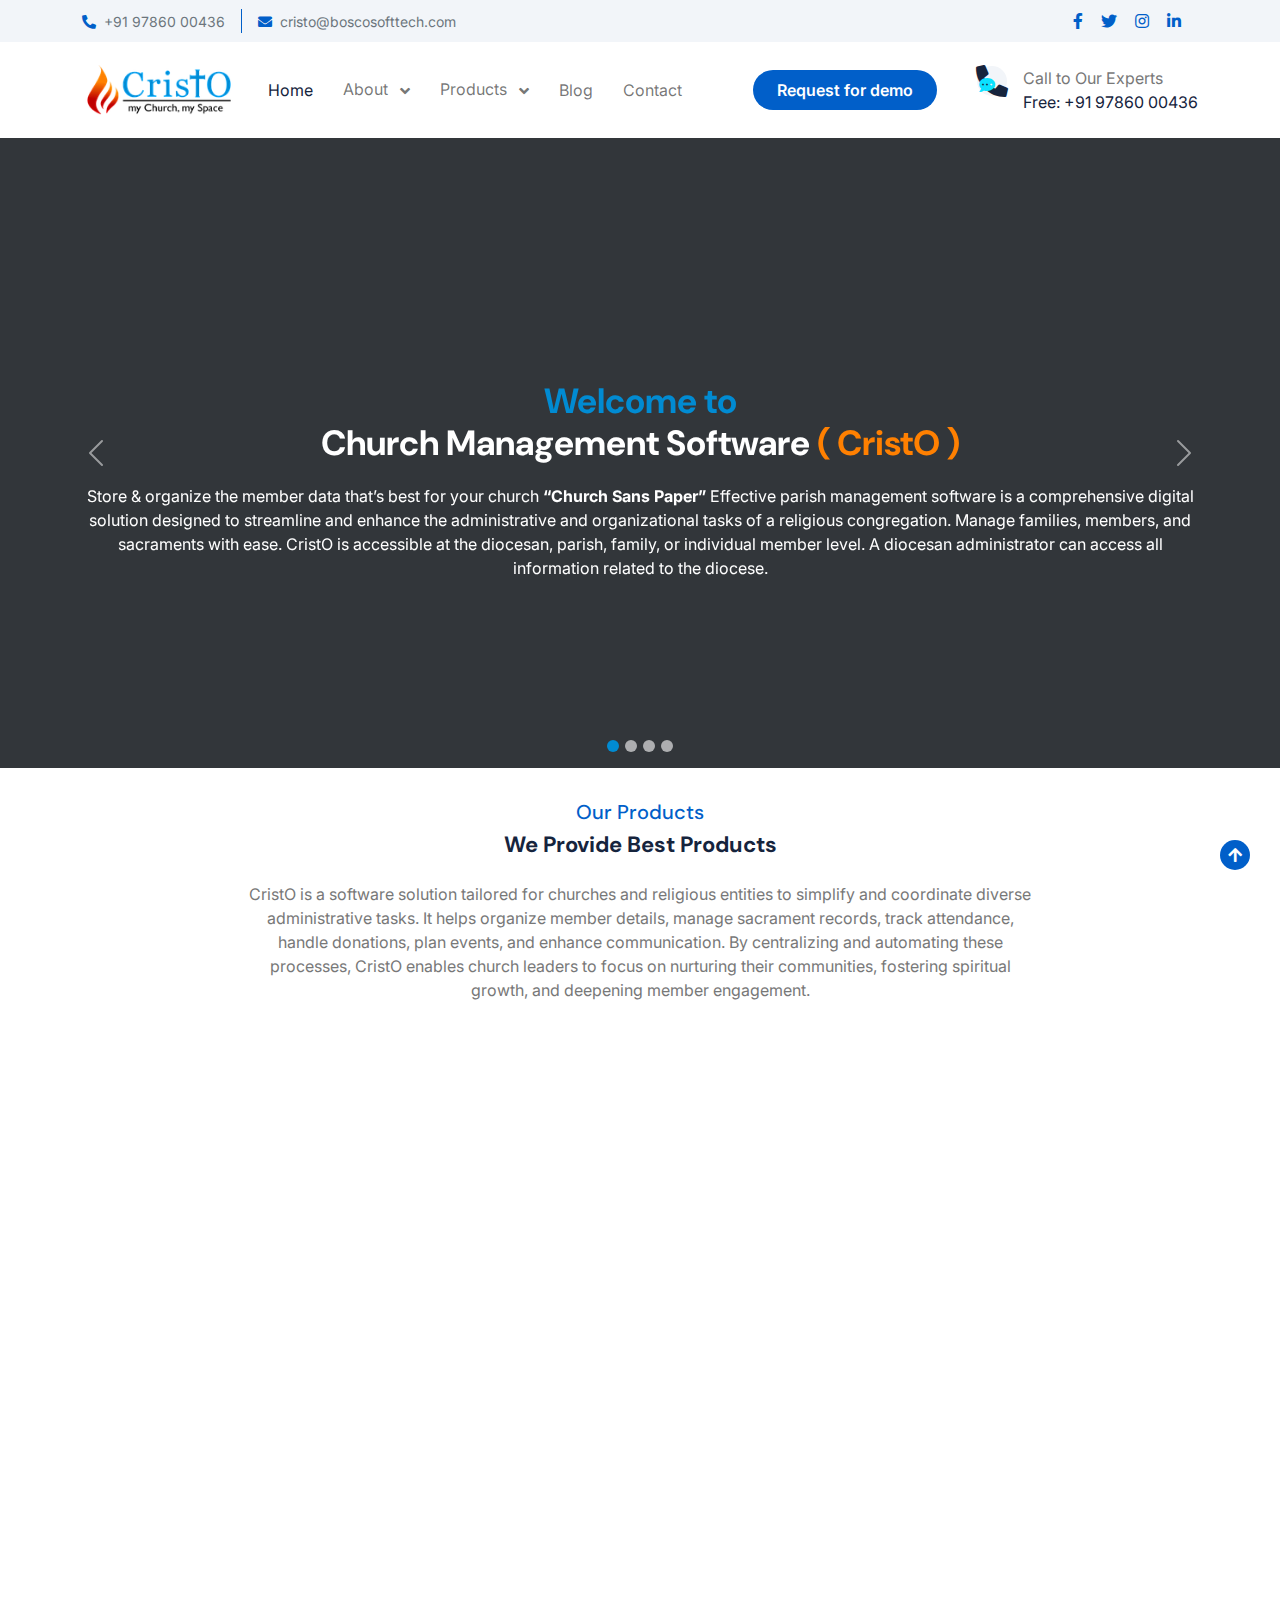
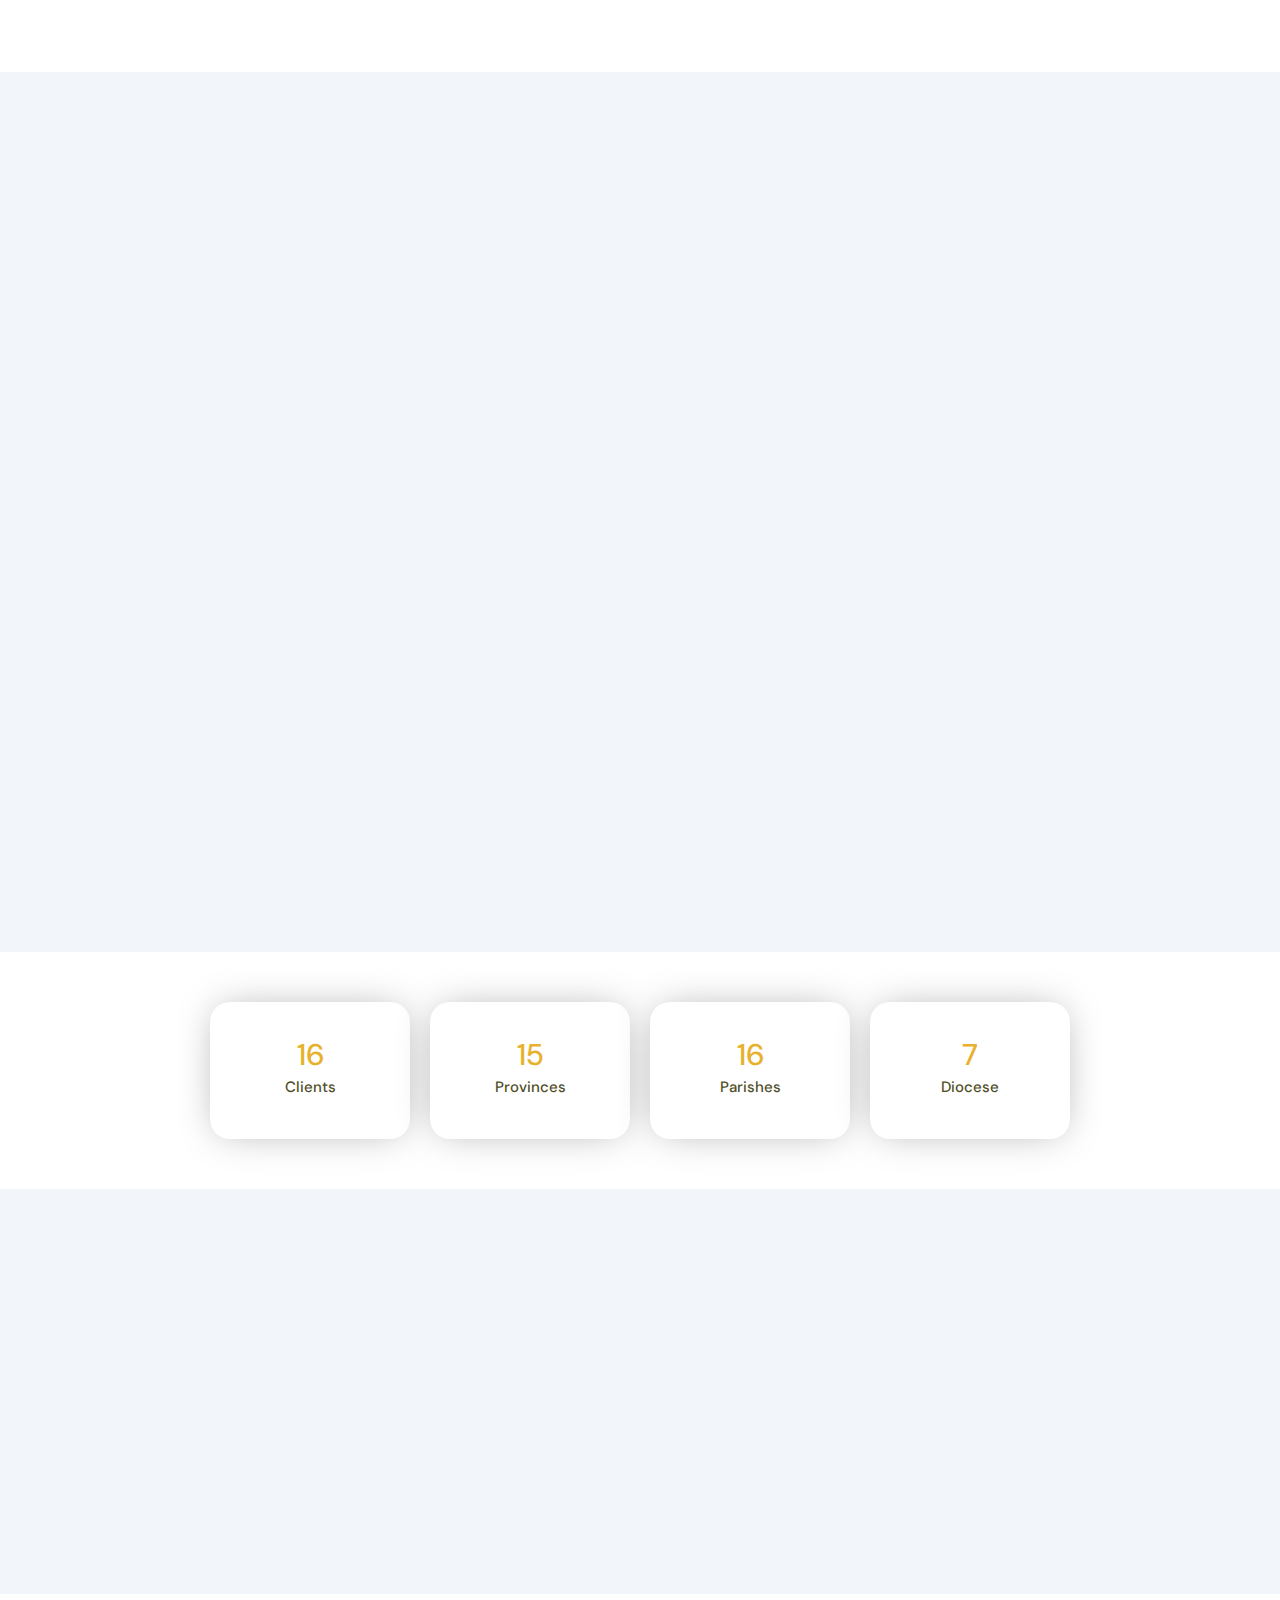
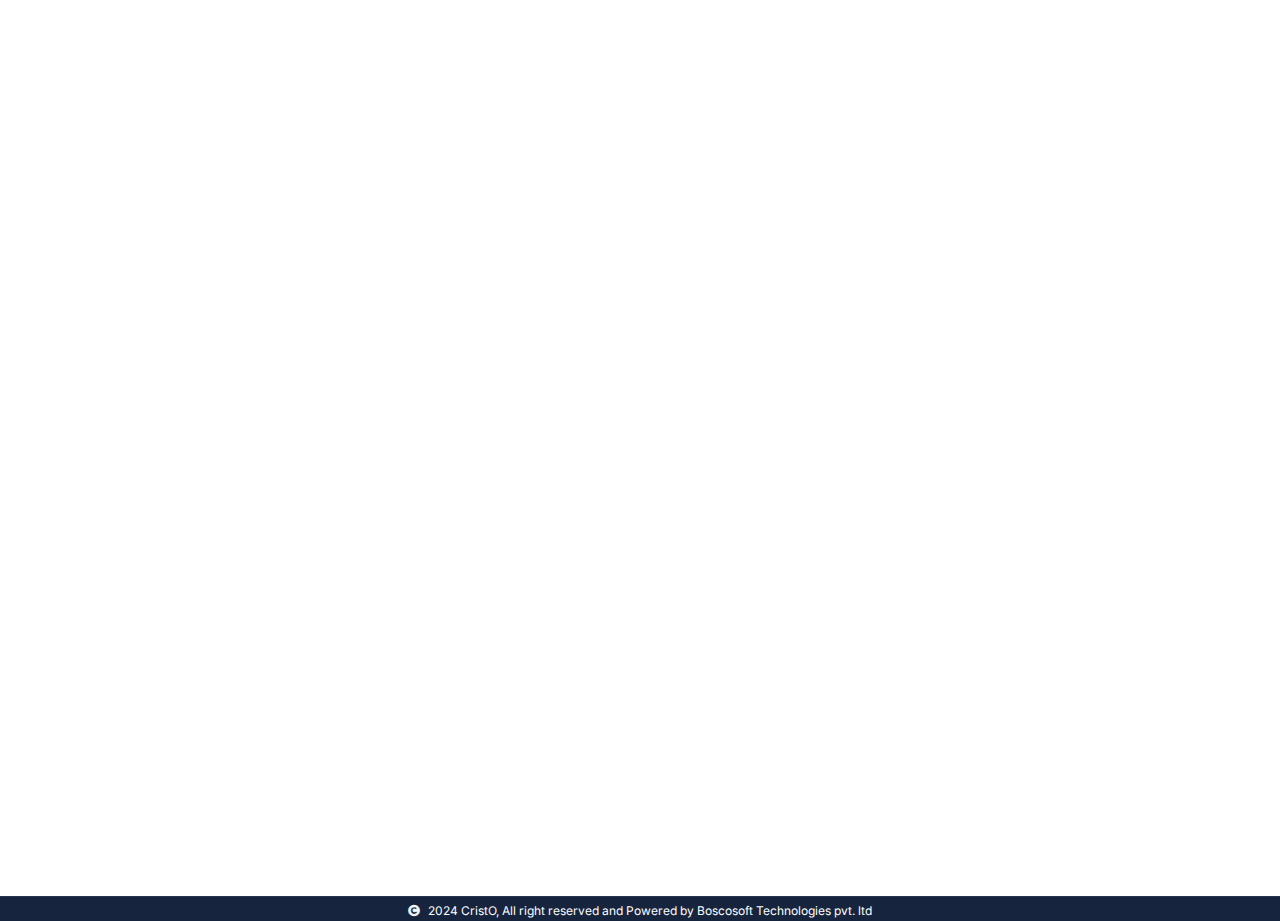
<file: index.html>
<!DOCTYPE html>
<html lang="en">

<head>
    <meta charset="utf-8">
    <title>CristO | Church Management Software</title>
    <meta content="width=device-width, initial-scale=1.0" name="viewport">
    <meta content="" name="keywords">
    <meta content="" name="description">

    <!-- Google Web Fonts -->
    <link rel="preconnect" href="https://fonts.googleapis.com">
    <link rel="preconnect" href="https://fonts.gstatic.com" crossorigin>
    <link
        href="https://fonts.googleapis.com/css2?family=DM+Sans:ital,opsz,wght@0,9..40,100..1000;1,9..40,100..1000&family=Inter:slnt,wght@-10..0,100..900&display=swap"
        rel="stylesheet">

    <!-- Icon Font Stylesheet -->
    <link rel="stylesheet" href="https://use.fontawesome.com/releases/v5.15.4/css/all.css" />
    <link href="https://cdn.jsdelivr.net/npm/bootstrap-icons@1.4.1/font/bootstrap-icons.css" rel="stylesheet">

    <!-- Libraries Stylesheet -->
    <link rel="stylesheet" href="lib/animate/animate.min.css" />
    <link href="lib/lightbox/css/lightbox.min.css" rel="stylesheet">
    <link href="lib/owlcarousel/assets/owl.carousel.min.css" rel="stylesheet">


    <!-- Customized Bootstrap Stylesheet -->
    <link href="css/bootstrap.min.css" rel="stylesheet">

    <!-- Template Stylesheet -->
    <link href="css/style.css" rel="stylesheet">
</head>

<body>

    <!-- Spinner Start -->
    <div id="spinner"
        class="show bg-white position-fixed translate-middle w-100 vh-100 top-50 start-50 d-flex align-items-center justify-content-center">
        <div class="spinner-border text-primary" style="width: 3rem; height: 3rem;" role="status">
            <span class="sr-only">Loading...</span>
        </div>
    </div>
    <!-- Spinner End -->

    <!-- Topbar Start -->
    <div class="container-fluid topbar px-0 px-lg-4 bg-light py-2 d-none d-lg-block">
        <div class="container">
            <div class="row gx-0 align-items-center">
                <div class="col-lg-8 text-center text-lg-start mb-lg-0">
                    <div class="d-flex flex-wrap">
                        <div class="border-end border-primary pe-3">
                            <a href="tel:+91 97860 00436" class="text-muted small"><i
                                    class="fas fa-phone-alt text-primary me-2"></i>+91 97860 00436</a>
                        </div>
                        <div class="ps-3">
                            <a href="mailto:cristo@boscosofttech.com" class="text-muted small"><i
                                    class="fas fa-envelope text-primary me-2"></i>cristo@boscosofttech.com</a>
                        </div>
                    </div>
                </div>
                <div class="col-lg-4 text-center text-lg-end">
                    <div class="d-flex justify-content-end">
                        <div class="d-flex border-primary pe-3">
                            <a class="btn p-0 text-primary me-3" href="cristo@boscosofttech.com"><i
                                    class="fab fa-facebook-f"></i></a>
                            <a class="btn p-0 text-primary me-3" href="https://twitter.com/Boscosoft1"><i
                                    class="fab fa-twitter"></i></a>
                            <a class="btn p-0 text-primary me-3" href="https://www.instagram.com/cristo_erp/"><i
                                    class="fab fa-instagram"></i></a>
                            <a class="btn p-0 text-primary me-0"
                                href="https://www.linkedin.com/company/81849391/admin/feed/posts/"><i
                                    class="fab fa-linkedin-in"></i></a>
                        </div>
                    </div>
                </div>
            </div>
        </div>
    </div>
    <!-- Topbar End -->

    <!-- Navbar & Hero Start -->
    <div class="container-fluid nav-bar px-0 px-lg-4 py-lg-0">
        <div class="container">
            <nav class="navbar navbar-expand-lg navbar-light">
                <a href="index.html" class="navbar-brand p-0">
                    <!-- <h1 class="text-primary mb-0"><i class="fab fa-slack me-2"></i> CristO</h1> -->
                    <img src="img/logo.png" alt="Logo">
                </a>
                <button class="navbar-toggler" type="button" data-bs-toggle="collapse" data-bs-target="#navbarCollapse">
                    <span class="fa fa-bars"></span>
                </button>
                <div class="collapse navbar-collapse" id="navbarCollapse">
                    <div class="navbar-nav mx-0 mx-lg-auto">
                        <a href="index.html" class="nav-item nav-link active">Home</a>
                        <li class="nav-item dropdown">
                            <a class="nav-link dropdown-toggle" href="about.html" id="navbarDropdown" role="button"
                                data-bs-toggle="dropdown" aria-expanded="false">
                                About
                            </a>
                            <ul class="dropdown-menu" aria-labelledby="navbarDropdown">
                                <li><a class="dropdown-item" href="about.html">Mission</a></li>
                            </ul>
                        </li>
                        <li class="nav-item dropdown">
                            <a class="nav-link dropdown-toggle" href="#" id="navbarDropdown" role="button"
                                data-bs-toggle="dropdown" aria-expanded="false">
                                Products
                            </a>
                            <ul class="dropdown-menu" aria-labelledby="navbarDropdown">
                                <li><a class="dropdown-item" href="https://parish.cristoerp.com" target="_blank"
                                        rel="noopener noreferrer">Parokia</a></li>
                                <li><a class="dropdown-item" href="https://religio.cristoerp.com" target="_blank"
                                        rel="noopener noreferrer">ReligiO</a></li>
                                <li><a class="dropdown-item" href="#">Cathedra</a></li>
                                <li><a class="dropdown-item" href="#">Charisma</a></li>
                            </ul>
                        </li>
                        <a href="#blog" class="nav-item nav-link">Blog</a>
                        <a href="contact.html" class="nav-item nav-link">Contact</a>
                        <div class="nav-btn px-3">
                            <a href="request.html" class="btn btn-primary rounded-pill py-2 px-4 ms-3 flex-shrink-0"> Request
                                for
                                demo</a>
                        </div>
                    </div>
                </div>
                <div class="d-none d-xl-flex flex-shrink-0 ps-4">
                    <a href="#" class="btn btn-light btn-lg-square rounded-circle position-relative wow tada"
                        data-wow-delay=".9s">
                        <i class="fa fa-phone-alt fa-2x"></i>
                        <div class="position-absolute" style="top: 7px; right: 12px;">
                            <span><i class="fa fa-comment-dots text-secondary"></i></span>
                        </div>
                    </a>
                    <div class="d-flex flex-column ms-3">
                        <span>Call to Our Experts</span>
                        <a href="tel:+91 97860 00436"><span class="text-dark">Free: +91 97860 00436</span></a>
                    </div>
                </div>
            </nav>
        </div>
    </div>
    <!-- Navbar & Hero End -->

    <!-- Carousel Start -->
    <section id="hero">
        <div id="heroCarousel" data-bs-interval="8000" class="carousel slide carousel-fade" data-bs-ride="carousel">
            <ol class="carousel-indicators" id="hero-carousel-indicators">
                <li data-bs-target="#heroCarousel" data-bs-slide-to="0" class="active" aria-current="true"></li>
                <li data-bs-target="#heroCarousel" data-bs-slide-to="1" class=""></li>
                <li data-bs-target="#heroCarousel" data-bs-slide-to="2" class=""></li>
                <li data-bs-target="#heroCarousel" data-bs-slide-to="3" class=""></li>
            </ol>
            <div class="carousel-inner" role="listbox">
                <div class="carousel-item active"
                    style="background-image: url('https://cristoerp.com/assets/img/cristo/04-slide.jpg');">
                    <div class="overlay"></div>
                    <div class="carousel-container">
                        <div class="container">
                            <h2 class="animate__animated animate__fadeInDown" id="Welcome-title"><span
                                    style="color: #018bd2">Welcome
                                    to</span> <br> Church Management Software <span style="color:#ff8001">( CristO
                                    )</span></h2>
                            <p class="animate__animated animate__fadeInUp">Store &amp; organize the member data that’s
                                best for your church <b>“Church Sans Paper”</b> Effective parish management software is
                                a comprehensive digital solution designed to streamline and enhance the administrative
                                and organizational tasks of a religious congregation. Manage families, members, and
                                sacraments with ease. CristO is accessible at the diocesan, parish, family, or
                                individual member level. A diocesan administrator can access all information related to
                                the diocese.</p>
                        </div>
                    </div>
                </div>
                <div class="carousel-item"
                    style="background-image: url('https://cristoerp.com/assets/img/cristo/2-slide.png');">
                    <div class="overlay"></div>
                    <div class="carousel-container">
                        <div class="container">
                            <h2 class="animate__animated animate__fadeInDown" id="Welcome-title"><span
                                    style="color: #018bd2">Welcome
                                    to</span> <br> Province Management Software <span style="color:#ff8001">( ReligiO
                                    )</span></h2>
                            <p class="animate__animated animate__fadeInUp">A paperless technology driver back office for
                                an administration. This user-friendly software tool is designed for the religious head
                                of an institute, province secretary, community heads, and all province members. It
                                allows for the management of communications (circulars, emails, meetings), creation of
                                records (chronicles, concerns), and maintenance of critical and personal member
                                information. The software also supports tracking assignments, history,
                                institutional/community information, planning, reporting, and archiving.</p>
                        </div>
                    </div>
                </div>
                <div class="carousel-item"
                    style="background-image: url('https://cristoerp.com/assets/img/cristo/6-slide.jpg');">
                    <div class="overlay"></div>
                    <div class="carousel-container">
                        <div class="container">
                            <h2 class="animate__animated animate__fadeInDown" id="Welcome-title"><span
                                    style="color: #018bd2">Welcome
                                    to</span> <br> Diocese Management Software <span style="color:#ff8001">( Cathedra
                                    )</span></h2>
                            <p class="animate__animated animate__fadeInUp">Diocese Management Software functions as a
                                centralized hub for overseeing diverse operations within a diocese, streamlining
                                administrative tasks, and fostering better communication and collaboration among clergy,
                                staff, and parishioners. By consolidating parishioner information, personnel records,
                                financial data, and event planning tools into one platform, the software enhances
                                efficiency and organization.</p>
                        </div>
                    </div>
                </div>
                <div class="carousel-item"
                    style="background-image: url('https://cristoerp.com/assets/img/cristo/5-slide.jpg');">
                    <div class="overlay"></div>
                    <div class="carousel-container">
                        <div class="container">
                            <h2 class="animate__animated animate__fadeInDown" id="Welcome-title"><span
                                    style="color: #018bd2">Welcome
                                    to</span> <br> Parish Management Software <span style="color:#ff8001">( Parokia
                                    )</span></h2>
                            <p class="animate__animated animate__fadeInUp">A comprehensive church management software
                                that makes managing your church easier. Parishes can manage families, members, and
                                sacraments with ease. CristO is accessible at the diocesan, parish, family, or
                                individual member level. Diocesan administrators have full access to all information
                                related to the diocese.</p>
                        </div>
                    </div>
                </div>
            </div>
            <div class="carousel-nav">
                <a class="carousel-control-prev" href="#heroCarousel" role="button" data-bs-slide="prev">
                    <span class="carousel-control-prev-icon" aria-hidden="true"></span>
                    <span class="visually-hidden">Previous</span>
                </a>
                <a class="carousel-control-next" href="#heroCarousel" role="button" data-bs-slide="next">
                    <span class="carousel-control-next-icon" aria-hidden="true"></span>
                    <span class="visually-hidden">Next</span>
                </a>
            </div>
        </div>
    </section>
    <!-- Carousel End -->


    <!-- Service Start -->
    <div class="container-fluid service py-5">
        <div class="container py-5">
            <div class="text-center mx-auto pb-5 wow fadeInUp" data-wow-delay="0.2s" style="max-width: 800px;">
                <h4 class="text-primary">Our Products</h4>
                <h1 class="display-4 mb-4">We Provide Best Products</h1>
                <p class="mb-0">CristO is a software solution tailored for churches and religious entities to simplify
                    and coordinate diverse administrative tasks. It helps organize member details, manage sacrament
                    records, track attendance, handle donations, plan events, and enhance communication. By centralizing
                    and automating these processes, CristO enables church leaders to focus on nurturing their
                    communities, fostering spiritual growth, and deepening member engagement.
                </p>
            </div>
            <div class="row g-4 justify-content-center">
                <div class="col-md-6 col-lg-6 col-xl-3 wow fadeInUp" data-wow-delay="0.2s">
                    <div class="service-item">
                        <div class="service-img">
                            <img src="img/parish.png" class="img-fluid rounded-top w-100" alt="">
                            <div class="service-icon p-3">
                                <i class="fa fa-church fa-2x"></i>
                            </div>
                        </div>
                        <div class="service-content p-4">
                            <div class="service-content-inner">
                                <a href="#" class="d-inline-block h4 mb-4">Parokia</a>
                                <p><i class="fa fa-check text-primary me-3"></i>Dashboard</p>
                                <p><i class="fa fa-check text-primary me-3"></i>Sacraments</p>
                                <p><i class="fa fa-check text-primary me-3"></i>Subscription</p>
                                <p><i class="fa fa-check text-primary me-3"></i>Liturgical calendar</p>
                                <p><i class="fa fa-check text-primary me-3"></i>Scheduled SMS</p>
                                <a class="btn btn-primary btn-sm rounded-pill py-2 px-4"
                                    href="https://parish.cristoerp.com" target="_blank" rel="noopener noreferrer">Read
                                    More</a>
                            </div>
                        </div>
                    </div>
                </div>
                <div class="col-md-6 col-lg-6 col-xl-3 wow fadeInUp" data-wow-delay="0.4s">
                    <div class="service-item">
                        <div class="service-img">
                            <img src="img/parish.png" class="img-fluid rounded-top w-100" style="" alt="">
                            <div class="service-icon p-3">
                                <i class="fa fa-church fa-2x"></i>
                            </div>
                        </div>
                        <div class="service-content p-4">
                            <div class="service-content-inner">
                                <a href="#" class="d-inline-block h4 mb-4">ReligiO</a>
                                <p><i class="fa fa-check text-primary me-3"></i>Dashboard</p>
                                <p><i class="fa fa-check text-primary me-3"></i>Members</p>
                                <p><i class="fa fa-check text-primary me-3"></i>Community</p>
                                <p><i class="fa fa-check text-primary me-3"></i>Contacts</p>
                                <p><i class="fa fa-check text-primary me-3"></i>Documents</p>
                                <a class="btn btn-primary btn-sm rounded-pill py-2 px-4"
                                    href="https://religio.cristoerp.com" target="_blank" rel="noopener noreferrer">Read
                                    More</a>
                            </div>
                        </div>
                    </div>
                </div>
                <div class="col-md-6 col-lg-6 col-xl-3 wow fadeInUp" data-wow-delay="0.6s">
                    <div class="service-item">
                        <div class="service-img">
                            <img src="img/parish.png" class="img-fluid rounded-top w-100" alt="">
                            <div class="service-icon p-3">
                                <i class="fa fa-church fa-2x"></i>
                            </div>
                        </div>
                        <div class="service-content p-4">
                            <div class="service-content-inner">
                                <a href="#" class="d-inline-block h4 mb-4">Cathedra</a>
                                <p><i class="fa fa-check text-primary me-3"></i>Integrity</p>
                                <p><i class="fa fa-check text-primary me-3"></i>Commitment</p>
                                <p><i class="fa fa-check text-primary me-3"></i>Customer Delight</p>
                                <p><i class="fa fa-check text-primary me-3"></i>Technology Innovation</p>
                                <p><i class="fa fa-check text-primary me-3"></i>Stakeholder Participation</p>
                                <a class="btn btn-primary btn-sm rounded-pill py-2 px-4" href="#">Read More</a>
                            </div>
                        </div>
                    </div>
                </div>
                <div class="col-md-6 col-lg-6 col-xl-3 wow fadeInUp" data-wow-delay="0.8s">
                    <div class="service-item">
                        <div class="service-img">
                            <img src="img/parish.png" class="img-fluid rounded-top w-100" alt="">
                            <div class="service-icon p-3">
                                <i class="fa fa-church fa-2x"></i>
                            </div>
                        </div>
                        <div class="service-content p-4">
                            <div class="service-content-inner">
                                <a href="#" class="d-inline-block h4 mb-4">Charisma</a>
                                <p><i class="fa fa-check text-primary me-3"></i>Integrity</p>
                                <p><i class="fa fa-check text-primary me-3"></i>Commitment</p>
                                <p><i class="fa fa-check text-primary me-3"></i>Customer Delight</p>
                                <p><i class="fa fa-check text-primary me-3"></i>Technology Innovation</p>
                                <p><i class="fa fa-check text-primary me-3"></i>Stakeholder Participation</p>
                                <a class="btn btn-primary btn-sm rounded-pill py-2 px-4" href="#">Read More</a>
                            </div>
                        </div>
                    </div>
                </div>
            </div>
        </div>
    </div>
    <br />
    <br />
    <br />
    <!-- Service End -->

    <!-- About Start -->
    <div class="container-fluid bg-light about pb-5 mt-5">
        <div class="container pb-5">
            <div class="row g-5">
                <div class="col-xl-6 wow fadeInLeft" data-wow-delay="0.2s">
                    <div class="about-item-content bg-white rounded p-5 h-100">
                        <h4 class="text-primary">About Boscosoft Technologies</h4>
                        <p>Bosco Soft Technologies Pvt. Ltd. celebrates over
                            25 years in the IT industry, offering cutting-edge
                            solutions globally with a team of 200+ experts.
                            Specializing in application development and AI
                            integration, we set high standards for quality and
                            client success, transforming businesses and
                            industries with our advanced IT solutions.
                        </p>
                        <h4 class="text-primary">Our Mission</h4>
                        <p>We strive to achieve optimal results in the interest of stakeholders,
                            employing cutting-edge technologies, involving committed associates, driven by innovation
                            and leadership.</p>
                        <h4 class="text-primary">Our Vision</h4>
                        <p>Innovate and Lead</p>
                        <h4 class="text-primary">Values</h4>
                        <p><i class="fa fa-check text-primary me-3"></i>Integrity</p>
                        <p><i class="fa fa-check text-primary me-3"></i>Commitment</p>
                        <p><i class="fa fa-check text-primary me-3"></i>Customer Delight</p>
                        <p><i class="fa fa-check text-primary me-3"></i>Technology Innovation &
                            Leadership</p>
                        <p><i class="fa fa-check text-primary me-3"></i>Stakeholder Participation</p>
                    </div>
                </div>
                <div class="col-xl-6 wow fadeInRight" data-wow-delay="0.2s">
                    <div class="bg-white rounded p-5 h-100">
                        <div class="row g-4 justify-content-center">
                            <div class="col-12">
                                <div class="rounded bg-light">
                                    <img src="img/newbilding.jpg" class="img-fluid rounded w-100" alt="">
                                </div>
                            </div>
                            <div class="col-sm-6">
                                <div class="counter-item bg-light rounded p-3 h-100">
                                    <div class="counter-counting">
                                        <span class="text-primary fs-2 fw-bold" data-toggle="counter-up">25</span>
                                        <span class="h1 fw-bold text-primary">+</span>
                                    </div>
                                    <h4 class="mb-0 text-dark">Years</h4>
                                </div>
                            </div>
                            <div class="col-sm-6">
                                <div class="counter-item bg-light rounded p-3 h-100">
                                    <div class="counter-counting">
                                        <span class="text-primary fs-2 fw-bold" data-toggle="counter-up">200</span>
                                        <span class="h1 fw-bold text-primary">+</span>
                                    </div>
                                    <h4 class="mb-0 text-dark">Professionals</h4>
                                </div>
                            </div>
                            <div class="col-sm-6">
                                <div class="counter-item bg-light rounded p-3 h-100">
                                    <div class="counter-counting">
                                        <span class="text-primary fs-2 fw-bold" data-toggle="counter-up">2500</span>
                                        <span class="h1 fw-bold text-primary">+</span>
                                    </div>
                                    <h4 class="mb-0 text-dark">Customers</h4>
                                </div>
                            </div>
                            <div class="col-sm-6">
                                <div class="counter-item bg-light rounded p-3 h-100">
                                    <div class="counter-counting">
                                        <span class="text-primary fs-2 fw-bold" data-toggle="counter-up">7</span>
                                        <span class="h1 fw-bold text-primary">+</span>
                                    </div>
                                    <h4 class="mb-0 text-dark">IT Products</h4>
                                </div>
                            </div>
                        </div>
                    </div>
                </div>
            </div>
        </div>
    </div>
    <!-- About End -->

    <!-- Product Count start -->

    <div id="counter">

        <div class="item">
            <h1 class="count" data-number="50"></h1>
            <h3 class="text">clients</h3>
        </div>
        <div class="item">
            <h1 class="count" data-number="15"></h1>
            <h3 class="text">provinces</h3>
        </div>
        <div class="item">
            <h1 class="count" data-number="130"></h1>
            <h3 class="text">parishes</h3>
        </div>
        <div class="item">
            <h1 class="count" data-number="7"></h1>
            <h3 class="text">diocese</h3>
        </div>

    </div>

    <!-- Product count End -->

    <!-- FAQs Start -->
    <div class="container-fluid faq-section bg-light py-5">
        <div class="container py-5">
            <div class="row g-5 align-items-center">
                <div class="col-xl-6 wow fadeInLeft" data-wow-delay="0.2s">
                    <div class="h-100">
                        <div class="mb-5">
                            <h4 class="text-primary">Some Important FAQ's</h4>
                            <h1 class="display-4 mb-0">Common Frequently Asked Questions</h1>
                        </div>
                        <div class="accordion" id="accordionExample">
                            <div class="accordion-item">
                                <h2 class="accordion-header" id="headingOne">
                                    <button class="accordion-button border-0" type="button" data-bs-toggle="collapse"
                                        data-bs-target="#collapseOne" aria-expanded="true" aria-controls="collapseOne">
                                        Q: What is CristO, and how can it benefit our church?
                                    </button>
                                </h2>
                                <div id="collapseOne" class="accordion-collapse collapse show active"
                                    aria-labelledby="headingOne" data-bs-parent="#accordionExample">
                                    <div class="accordion-body rounded">
                                        A: CristO is software tailored for churches and religious entities to simplify
                                        and coordinate various administrative responsibilities
                                    </div>
                                </div>
                            </div>
                            <div class="accordion-item">
                                <h2 class="accordion-header" id="headingTwo">
                                    <button class="accordion-button collapsed" type="button" data-bs-toggle="collapse"
                                        data-bs-target="#collapseTwo" aria-expanded="false" aria-controls="collapseTwo">
                                        Q: Is CristO compatible with our existing church management software?
                                    </button>
                                </h2>
                                <div id="collapseTwo" class="accordion-collapse collapse" aria-labelledby="headingTwo"
                                    data-bs-parent="#accordionExample">
                                    <div class="accordion-body">
                                        A: CristO is compatible with most existing church management software systems.
                                        However, compatibility may vary depending on the specific features and
                                        integrations required. It is advisable to check with the CristO team or consult
                                        the documentation for your church management software to ensure seamless
                                        integration
                                    </div>
                                </div>
                            </div>
                            <div class="accordion-item">
                                <h2 class="accordion-header" id="headingThree">
                                    <button class="accordion-button collapsed" type="button" data-bs-toggle="collapse"
                                        data-bs-target="#collapseThree" aria-expanded="false"
                                        aria-controls="collapseThree">
                                        Q: What kind of technical support is available for CristO?
                                    </button>
                                </h2>
                                <div id="collapseThree" class="accordion-collapse collapse"
                                    aria-labelledby="headingThree" data-bs-parent="#accordionExample">
                                    <div class="accordion-body">
                                        A: Our team is available 24/7 to address your queries, troubleshoot issues, and
                                        provide guidance whenever you need it, ensuring you're never left without the
                                        help you require
                                    </div>
                                </div>
                            </div>
                        </div>
                    </div>
                </div>
                <div class="col-xl-6 wow fadeInRight" data-wow-delay="0.4s">
                    <img src="img/faq.png" class="img-fluid w-100" alt="">
                </div>
            </div>
        </div>
    </div>
    <!-- FAQs End -->

    <!-- Blog Start -->
    <!-- <div class="container-fluid blog py-5" id="blog">
        <div class="container py-5">
            <div class="text-center mx-auto pb-5 wow fadeInUp" data-wow-delay="0.2s" style="max-width: 800px;">
                <h4 class="text-primary">From Blog</h4>
                <h1 class="display-4 mb-4">News And Updates</h1>
                <p class="mb-0">Lorem ipsum dolor, sit amet consectetur adipisicing elit. Tenetur adipisci facilis
                    cupiditate recusandae aperiam temporibus corporis itaque quis facere, numquam, ad culpa deserunt
                    sint dolorem autem obcaecati, ipsam mollitia hic.
                </p>
            </div>
            <div class="row g-4 justify-content-center">
                <div class="col-lg-6 col-xl-4 wow fadeInUp" data-wow-delay="0.2s">
                    <div class="blog-item">
                        <div class="blog-img">
                            <img src="img/blog-1.png" class="img-fluid rounded-top w-100" alt="">
                            <div class="blog-categiry py-2 px-4">
                                <span>Business</span>
                            </div>
                        </div>
                        <div class="blog-content p-4">
                            <div class="blog-comment d-flex justify-content-between mb-3">
                                <div class="small"><span class="fa fa-user text-primary"></span> Martin.C</div>
                                <div class="small"><span class="fa fa-calendar text-primary"></span> 30 Dec 2025</div>
                                <div class="small"><span class="fa fa-comment-alt text-primary"></span> 6 Comments</div>
                            </div>
                            <a href="#" class="h4 d-inline-block mb-3">Which allows you to pay down insurance bills</a>
                            <p class="mb-3">Lorem, ipsum dolor sit amet consectetur adipisicing elit. Eius libero soluta
                                impedit eligendi? Quibusdam, laudantium.</p>
                            <a href="#" class="btn p-0">Read More <i class="fa fa-arrow-right"></i></a>
                        </div>
                    </div>
                </div>
                <div class="col-lg-6 col-xl-4 wow fadeInUp" data-wow-delay="0.4s">
                    <div class="blog-item">
                        <div class="blog-img">
                            <img src="img/blog-2.png" class="img-fluid rounded-top w-100" alt="">
                            <div class="blog-categiry py-2 px-4">
                                <span>Business</span>
                            </div>
                        </div>
                        <div class="blog-content p-4">
                            <div class="blog-comment d-flex justify-content-between mb-3">
                                <div class="small"><span class="fa fa-user text-primary"></span> Martin.C</div>
                                <div class="small"><span class="fa fa-calendar text-primary"></span> 30 Dec 2025</div>
                                <div class="small"><span class="fa fa-comment-alt text-primary"></span> 6 Comments</div>
                            </div>
                            <a href="#" class="h4 d-inline-block mb-3">Leverage agile frameworks to provide</a>
                            <p class="mb-3">Lorem, ipsum dolor sit amet consectetur adipisicing elit. Eius libero soluta
                                impedit eligendi? Quibusdam, laudantium.</p>
                            <a href="#" class="btn p-0">Read More <i class="fa fa-arrow-right"></i></a>
                        </div>
                    </div>
                </div>
                <div class="col-lg-6 col-xl-4 wow fadeInUp" data-wow-delay="0.6s">
                    <div class="blog-item">
                        <div class="blog-img">
                            <img src="img/blog-3.png" class="img-fluid rounded-top w-100" alt="">
                            <div class="blog-categiry py-2 px-4">
                                <span>Business</span>
                            </div>
                        </div>
                        <div class="blog-content p-4">
                            <div class="blog-comment d-flex justify-content-between mb-3">
                                <div class="small"><span class="fa fa-user text-primary"></span> Martin.C</div>
                                <div class="small"><span class="fa fa-calendar text-primary"></span> 30 Dec 2025</div>
                                <div class="small"><span class="fa fa-comment-alt text-primary"></span> 6 Comments</div>
                            </div>
                            <a href="#" class="h4 d-inline-block mb-3">Leverage agile frameworks to provide</a>
                            <p class="mb-3">Lorem, ipsum dolor sit amet consectetur adipisicing elit. Eius libero soluta
                                impedit eligendi? Quibusdam, laudantium.</p>
                            <a href="#" class="btn p-0">Read More <i class="fa fa-arrow-right"></i></a>
                        </div>
                    </div>
                </div>
            </div>
        </div>
    </div> -->
    <!-- Blog End -->

    <!-- Testimonial Start -->
    <div class="container-fluid testimonial pb-5 mt-5">
        <div class="container pb-5">
            <div class="text-center mx-auto pb-5 wow fadeInUp" data-wow-delay="0.2s" style="max-width: 800px;">
                <h4 class="text-primary">Testimonial</h4>
                <h1 class="display-4 mb-4">What Our Customers Are Saying</h1>
            </div>
            <div class="owl-carousel testimonial-carousel wow fadeInUp" data-wow-delay="0.2s">
                <div class="testimonial-item bg-light rounded">
                    <div class="row g-0">
                        <div class="col-4  col-lg-4 col-xl-3">
                            <div class="h-100">
                                <img src="img/noimage.jpg" class="img-fluid h-100 rounded" style="object-fit: cover;"
                                    alt="">
                            </div>
                        </div>
                        <div class="col-8 col-lg-8 col-xl-9">
                            <div class="d-flex flex-column my-auto text-start p-4">
                                <h4 class="text-dark mb-0">De La Salle Brothers</h4>
                                <p class="mb-3">Province</p>
                                <div class="d-flex text-primary mb-3">
                                    <i class="fas fa-star"></i>
                                    <i class="fas fa-star"></i>
                                    <i class="fas fa-star"></i>
                                    <i class="fas fa-star"></i>
                                    <i class="fas fa-star"></i>
                                </div>
                                <p class="mb-0">
                                    ReligiO is the best software we have ever seen. It is very easy to use. I am very
                                    satisfied with it. It really helps and reduces my stress.
                                </p>
                            </div>
                        </div>
                    </div>
                </div>
                <div class="testimonial-item bg-light rounded">
                    <div class="row g-0">
                        <div class="col-4  col-lg-4 col-xl-3">
                            <div class="h-100">
                                <img src="img/noimage.jpg" class="img-fluid h-100 rounded" style="object-fit: cover;"
                                    alt="">
                            </div>
                        </div>
                        <div class="col-8 col-lg-8 col-xl-9">
                            <div class="d-flex flex-column my-auto text-start p-4">
                                <h4 class="text-dark mb-0">St Charles Borromeo</h4>
                                <p class="mb-3">Province</p>
                                <div class="d-flex text-primary mb-3">
                                    <i class="fas fa-star"></i>
                                    <i class="fas fa-star"></i>
                                    <i class="fas fa-star"></i>
                                    <i class="fas fa-star"></i>
                                    <i class="fas fa-star text-body"></i>
                                </div>
                                <p class="mb-0">
                                    ReligiO is the best software we have ever seen. It is very easy to use. I am very
                                    satisfied with it. It really helps and reduces my stress.
                                </p>
                            </div>
                        </div>
                    </div>
                </div>
                <div class="testimonial-item bg-light rounded">
                    <div class="row g-0">
                        <div class="col-4  col-lg-4 col-xl-3">
                            <div class="h-100">
                                <img src="img/noimage.jpg" class="img-fluid h-100 rounded" style="object-fit: cover;"
                                    alt="">
                            </div>
                        </div>
                        <div class="col-8 col-lg-8 col-xl-9">
                            <div class="d-flex flex-column my-auto text-start p-4">
                                <h4 class="text-dark mb-0">Ascension church</h4>
                                <p class="mb-3">Parish</p>
                                <div class="d-flex text-primary mb-3">
                                    <i class="fas fa-star"></i>
                                    <i class="fas fa-star"></i>
                                    <i class="fas fa-star"></i>
                                    <i class="fas fa-star text-body"></i>
                                    <i class="fas fa-star text-body"></i>
                                </div>
                                <p class="mb-0">
                                    CristO is the best software we have ever seen. It is very easy to use. I am very
                                    satisfied with it. It really helps and reduces my stress.
                                </p>
                            </div>
                        </div>
                    </div>
                </div>
            </div>
        </div>
    </div>
    <!-- Testimonial End -->


    <!-- Footer Start -->
    <div class="container-fluid footer py-5 wow fadeIn" data-wow-delay="0.2s">
        <div class="container py-5">
            <div class="row g-5">
                <div class="col-xl-9">
                    <div class="mb-5">
                        <div class="row g-4">
                            <div class="col-md-6 col-lg-6 col-xl-5">
                                <div class="footer-item">
                                    <a href="index.html" class="p-0">
                                        <img src="img/newlogo.png" class="footer-logo" alt="Logo">
                                    </a>
                                    <p class="text-white mb-4 text-center">© 2024 CristO
                                        Powered by <a href="https://boscosofttech.com/" class="text-white footlink"
                                            target="_blank" rel="noreferrer"> Boscosoft Technologies pvt. ltd</a>
                                        <br />
                                        <a href="https://boscosofttech.com/terms-of-use" class="text-white footlink"
                                            target="_blank" rel="noreferrer">Terms & Conditions</a> |
                                        <a href="https://boscosofttech.com/privacy-policy" class="text-white footlink"
                                            target="_blank" rel="noreferrer">Privacy Policy</a>
                                    </p>
                                    <div class="footer-btn d-flex" style="margin-left: 8rem;">
                                        <a class="btn btn-md-square rounded-circle me-3" href="#"><i
                                                class="fab fa-facebook-f"></i></a>
                                        <a class="btn btn-md-square rounded-circle me-3" href="#"><i
                                                class="fab fa-twitter"></i></a>
                                        <a class="btn btn-md-square rounded-circle me-3" href="#"><i
                                                class="fab fa-instagram"></i></a>
                                        <a class="btn btn-md-square rounded-circle me-0" href="#"><i
                                                class="fab fa-linkedin-in"></i></a>
                                    </div>
                                </div>
                            </div>
                            <div class="col-md-6 col-lg-6 col-xl-3">
                                <div class="footer-item">
                                    <h4 class="text-white mb-4">Products</h4>
                                    <a href="#" class="foot-menu text-white"><i class="fas fa-angle-right me-2"></i>
                                        Parokia</a>
                                    <a href="#" class="foot-menu text-white"><i class="fas fa-angle-right me-2"></i>
                                        ReligiO</a>
                                    <a href="#" class="foot-menu text-white"><i class="fas fa-angle-right me-2"></i>
                                        Charisma</a>
                                    <a href="#" class="foot-menu text-white"><i class="fas fa-angle-right me-2"></i>
                                        Cathedra</a>
                                </div>
                            </div>
                            <div class="col-md-6 col-lg-6 col-xl-4">
                                <div class="footer-item">
                                    <h4 class="text-white mb-4">Registered Office</h4>
                                    <p class="text-white mb-3">Bosco Soft Technologies Pvt. Ltd.<br />
                                        No. 231/77, S.H.C Complex<br />
                                        Vaniyambadi Road, Tirupattur<br />
                                        Tamil Nadu, India, 635 601<br />
                                        <i class="fas fa-phone-alt me-2"></i><a href="tel:+91 96268 00800"
                                            class="text-white foot-menu">+91 96268 00800</a><br />
                                        <i class="fas fa-envelope me-2"></i><a href="mailto:info@boscosofttech.com"
                                            class="text-white foot-menu">info@boscosofttech.com</a>
                                    </p>
                                </div>
                            </div>
                        </div>
                    </div>
                </div>

                <div class="col-xl-3">
                    <div class="footer-item">
                        <h4 class="text-white mb-4">Resource Center</h4>
                        <p class="text-white mb-3">Bosco Soft Technologies Pvt. Ltd.<br />
                            Guezou Nagar, Yelagiri Hills,<br />
                            Tirupattur, TamilNadu, 635853<br />
                            <i class="fas fa-phone-alt me-2"></i><a href="tel:+91 97860 00436"
                                class="text-white foot-menu">+91 97860 00436</a><br />
                            <i class="fas fa-envelope me-2"></i><a href="mailto:cristo@boscosofttech.com"
                                class="text-white foot-menu">cristo@boscosofttech.com</a>
                        </p>
                    </div>
                </div>
            </div>
        </div>
    </div>
    <!-- Footer End -->

    <!-- Copyright Start -->
    <div class="container-fluid copyright py-4">
        <div class="container">
            <div class="row g-4 align-items-center">
                <div class="col-md-12 text-center mb-md-0">
                    <span class="text-body"><a href="#" class="text-white"><i
                                class="fas fa-copyright text-light me-2"></i>2024 CristO</a>, All right
                        reserved and Powered by <a href="https://boscosofttech.com/" class="text-white footlink"
                            target="_blank" rel="noreferrer"> Boscosoft Technologies pvt. ltd</a></span>
                </div>
            </div>
        </div>
    </div>
    <!-- Copyright End -->



    <!-- Back to Top -->
    <a href="#" class="btn btn-primary btn-lg-square rounded-circle back-to-top"><i class="fa fa-arrow-up"></i></a>


    <!-- JavaScript Libraries -->
    <script src="https://ajax.googleapis.com/ajax/libs/jquery/3.6.4/jquery.min.js"></script>
    <script src="https://cdn.jsdelivr.net/npm/bootstrap@5.0.0/dist/js/bootstrap.bundle.min.js"></script>
    <script src="lib/wow/wow.min.js"></script>
    <script src="lib/easing/easing.min.js"></script>
    <script src="lib/waypoints/waypoints.min.js"></script>
    <script src="lib/counterup/counterup.min.js"></script>
    <script src="lib/lightbox/js/lightbox.min.js"></script>
    <script src="lib/owlcarousel/owl.carousel.min.js"></script>


    <!-- Template Javascript -->
    <script src="js/main.js"></script>
    <script>
        let count = document.querySelectorAll(".count")
        let arr = Array.from(count)



        arr.map(function (item) {
            let startnumber = 0

            function counterup() {
                startnumber++
                item.innerHTML = startnumber

                if (startnumber == item.dataset.number) {
                    clearInterval(stop)
                }
            }

            let stop = setInterval(function () {
                counterup()
            }, 50)

        })
    </script>
</body>

</html>
</file>
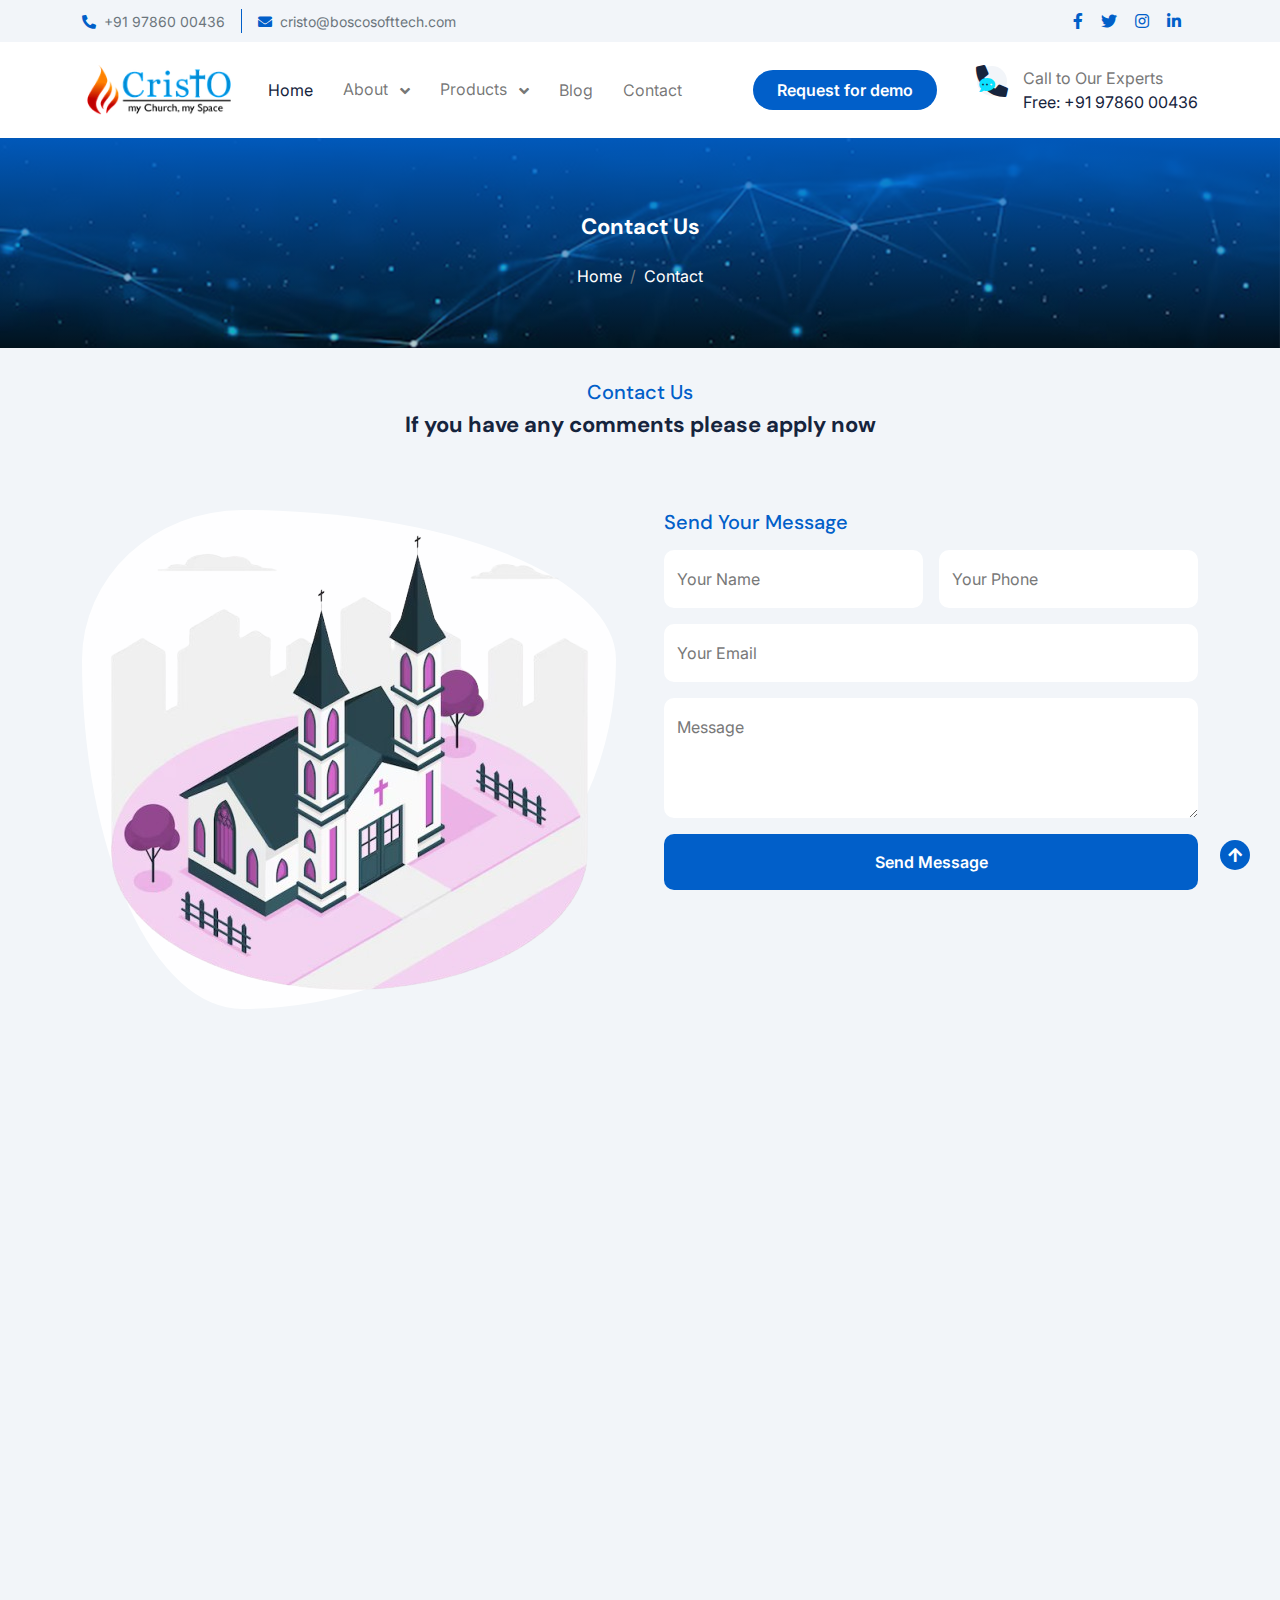
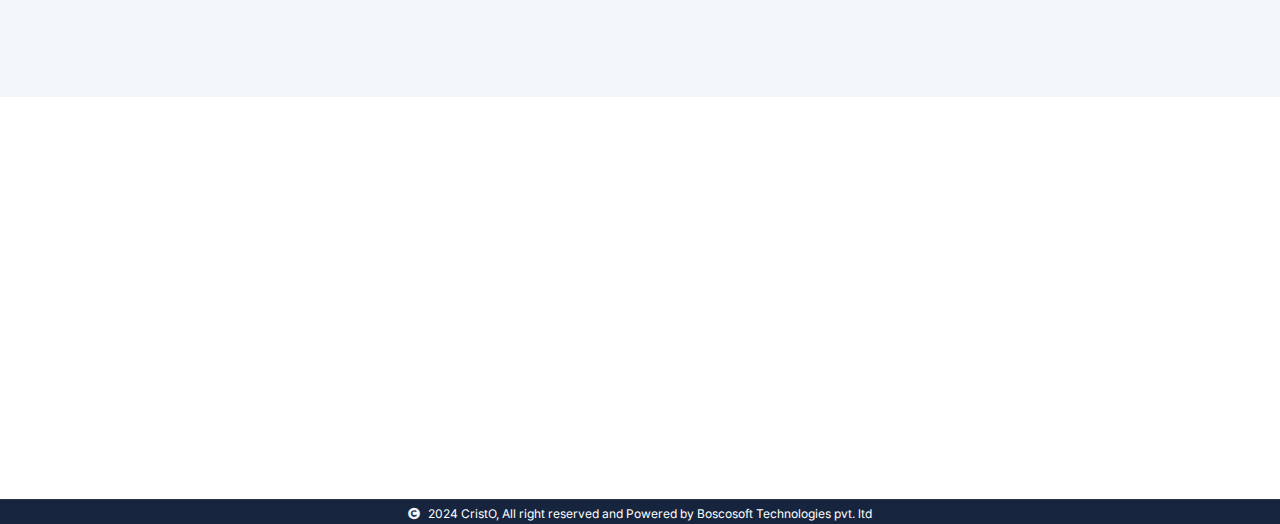
<file: contact.html>
<!DOCTYPE html>
<html lang="en">

<head>
    <meta charset="utf-8">
    <title>CristO | Church Management Software</title>
    <meta content="width=device-width, initial-scale=1.0" name="viewport">
    <meta content="" name="keywords">
    <meta content="" name="description">

    <!-- Google Web Fonts -->
    <link rel="preconnect" href="https://fonts.googleapis.com">
    <link rel="preconnect" href="https://fonts.gstatic.com" crossorigin>
    <link
        href="https://fonts.googleapis.com/css2?family=DM+Sans:ital,opsz,wght@0,9..40,100..1000;1,9..40,100..1000&family=Inter:slnt,wght@-10..0,100..900&display=swap"
        rel="stylesheet">

    <!-- Icon Font Stylesheet -->
    <link rel="stylesheet" href="https://use.fontawesome.com/releases/v5.15.4/css/all.css" />
    <link href="https://cdn.jsdelivr.net/npm/bootstrap-icons@1.4.1/font/bootstrap-icons.css" rel="stylesheet">

    <!-- Libraries Stylesheet -->
    <link rel="stylesheet" href="lib/animate/animate.min.css" />
    <link href="lib/lightbox/css/lightbox.min.css" rel="stylesheet">
    <link href="lib/owlcarousel/assets/owl.carousel.min.css" rel="stylesheet">


    <!-- Customized Bootstrap Stylesheet -->
    <link href="css/bootstrap.min.css" rel="stylesheet">

    <!-- Template Stylesheet -->
    <link href="css/style.css" rel="stylesheet">
</head>

<body>

    <!-- Spinner Start -->
    <div id="spinner"
        class="show bg-white position-fixed translate-middle w-100 vh-100 top-50 start-50 d-flex align-items-center justify-content-center">
        <div class="spinner-border text-primary" style="width: 3rem; height: 3rem;" role="status">
            <span class="sr-only">Loading...</span>
        </div>
    </div>
    <!-- Spinner End -->

    <!-- Topbar Start -->
    <div class="container-fluid topbar px-0 px-lg-4 bg-light py-2 d-none d-lg-block">
        <div class="container">
            <div class="row gx-0 align-items-center">
                <div class="col-lg-8 text-center text-lg-start mb-lg-0">
                    <div class="d-flex flex-wrap">
                        <div class="border-end border-primary pe-3">
                            <a href="tel:+91 97860 00436" class="text-muted small"><i
                                    class="fas fa-phone-alt text-primary me-2"></i>+91 97860 00436</a>
                        </div>
                        <div class="ps-3">
                            <a href="mailto:cristo@boscosofttech.com" class="text-muted small"><i
                                    class="fas fa-envelope text-primary me-2"></i>cristo@boscosofttech.com</a>
                        </div>
                    </div>
                </div>
                <div class="col-lg-4 text-center text-lg-end">
                    <div class="d-flex justify-content-end">
                        <div class="d-flex border-primary pe-3">
                            <a class="btn p-0 text-primary me-3" href="cristo@boscosofttech.com"><i
                                    class="fab fa-facebook-f"></i></a>
                            <a class="btn p-0 text-primary me-3" href="https://twitter.com/Boscosoft1"><i
                                    class="fab fa-twitter"></i></a>
                            <a class="btn p-0 text-primary me-3" href="https://www.instagram.com/cristo_erp/"><i
                                    class="fab fa-instagram"></i></a>
                            <a class="btn p-0 text-primary me-0"
                                href="https://www.linkedin.com/company/81849391/admin/feed/posts/"><i
                                    class="fab fa-linkedin-in"></i></a>
                        </div>
                    </div>
                </div>
            </div>
        </div>
    </div>
    <!-- Topbar End -->

    <!-- Navbar & Hero Start -->
    <div class="container-fluid nav-bar px-0 px-lg-4 py-lg-0">
        <div class="container">
            <nav class="navbar navbar-expand-lg navbar-light">
                <a href="index.html" class="navbar-brand p-0">
                    <!-- <h1 class="text-primary mb-0"><i class="fab fa-slack me-2"></i> CristO</h1> -->
                    <img src="img/logo.png" alt="Logo">
                </a>
                <button class="navbar-toggler" type="button" data-bs-toggle="collapse" data-bs-target="#navbarCollapse">
                    <span class="fa fa-bars"></span>
                </button>
                <div class="collapse navbar-collapse" id="navbarCollapse">
                    <div class="navbar-nav mx-0 mx-lg-auto">
                        <a href="index.html" class="nav-item nav-link active">Home</a>
                        <li class="nav-item dropdown">
                            <a class="nav-link dropdown-toggle" href="about.html" id="navbarDropdown" role="button"
                                data-bs-toggle="dropdown" aria-expanded="false">
                                About
                            </a>
                            <ul class="dropdown-menu" aria-labelledby="navbarDropdown">
                                <li><a class="dropdown-item" href="about.html">Mission</a></li>
                            </ul>
                        </li>
                        <li class="nav-item dropdown">
                            <a class="nav-link dropdown-toggle" href="about.html" id="navbarDropdown" role="button"
                                data-bs-toggle="dropdown" aria-expanded="false">
                                Products
                            </a>
                            <ul class="dropdown-menu" aria-labelledby="navbarDropdown">
                                <li><a class="dropdown-item" href="about.html">Parokia</a></li>
                                <li><a class="dropdown-item" href="about.html">ReligiO</a></li>
                                <li><a class="dropdown-item" href="about.html">Cathedra</a></li>
                                <li><a class="dropdown-item" href="about.html">Charisma</a></li>
                            </ul>
                        </li>
                        <a href="index.html#blog" class="nav-item nav-link">Blog</a>
                        <a href="contact.html" class="nav-item nav-link">Contact</a>
                        <div class="nav-btn px-3">
                            <a href="#" class="btn btn-primary rounded-pill py-2 px-4 ms-3 flex-shrink-0"> Request for
                                demo</a>
                        </div>
                    </div>
                </div>
                <div class="d-none d-xl-flex flex-shrink-0 ps-4">
                    <a href="#" class="btn btn-light btn-lg-square rounded-circle position-relative wow tada"
                        data-wow-delay=".9s">
                        <i class="fa fa-phone-alt fa-2x"></i>
                        <div class="position-absolute" style="top: 7px; right: 12px;">
                            <span><i class="fa fa-comment-dots text-secondary"></i></span>
                        </div>
                    </a>
                    <div class="d-flex flex-column ms-3">
                        <span>Call to Our Experts</span>
                        <a href="tel:+91 97860 00436"><span class="text-dark">Free: +91 97860 00436</span></a>
                    </div>
                </div>
            </nav>
        </div>
    </div>
    <!-- Navbar & Hero End -->

    <!-- Header Start -->
    <div class="container-fluid bg-breadcrumb">
        <div class="container text-center py-5" style="max-width: 900px;">
            <h4 class="text-white display-4 mb-4 wow fadeInDown" data-wow-delay="0.1s">Contact Us</h4>
            <ol class="breadcrumb d-flex justify-content-center mb-0 wow fadeInDown" data-wow-delay="0.3s">
                <li class="breadcrumb-item"><a href="index.html">Home</a></li>
                <li class="breadcrumb-item active text-white">Contact</li>
            </ol>
        </div>
    </div>
    <!-- Header End -->


    <!-- Contact Start -->
    <div class="container-fluid contact bg-light py-5">
        <div class="container py-5">
            <div class="text-center mx-auto pb-5 wow fadeInUp" data-wow-delay="0.2s" style="max-width: 800px;">
                <h4 class="text-primary">Contact Us</h4>
                <h1 class="display-4 mb-4">If you have any comments please apply now</h1>
            </div>
            <div class="row g-5">
                <div class="col-xl-6 wow fadeInLeft" data-wow-delay="0.2s">
                    <div class="contact-img d-flex justify-content-center">
                        <div class="contact-img-inner">
                            <img src="img/church.png" class="img-fluid w-100" alt="Image">
                        </div>
                    </div>
                </div>
                <div class="col-xl-6 wow fadeInRight" data-wow-delay="0.4s">
                    <div>
                        <h4 class="text-primary">Send Your Message</h4>
                        <form class="mt-3" action="#" method="post">
                            <div class="row g-3">
                                <div class="col-lg-12 col-xl-6">
                                    <div class="form-floating">
                                        <input type="text" class="form-control border-0" id="name"
                                            placeholder="Your Name" required>
                                        <label for="name">Your Name</label>
                                    </div>
                                </div>
                                <div class="col-lg-12 col-xl-6">
                                    <div class="form-floating">
                                        <input type="phone" class="form-control border-0" id="phone"
                                            placeholder="Phone" minlength="10" maxlength="10" required>
                                        <label for="phone">Your Phone</label>
                                    </div>
                                </div>
                                <div class="col-lg-12">
                                    <div class="form-floating">
                                        <input type="email" class="form-control border-0" id="email"
                                            placeholder="Your Email" required>
                                        <label for="email">Your Email</label>
                                    </div>
                                </div>
                                <div class="col-12">
                                    <div class="form-floating">
                                        <textarea class="form-control border-0" placeholder="Leave a message here"
                                            id="message" style="height: 120px"></textarea>
                                        <label for="message">Message</label>
                                    </div>

                                </div>
                                <div class="col-12">
                                    <button class="btn btn-primary w-100 py-3">Send Message</button>
                                </div>
                            </div>
                        </form>
                    </div>
                </div>
                <div class="col-12">
                    <div>
                        <div class="row g-4">
                            <div class="col-md-6 col-lg-3 wow fadeInUp" data-wow-delay="0.2s">
                                <div class="contact-add-item">
                                    <div class="contact-icon text-primary mb-4">
                                        <i class="fas fa-map-marker-alt fa-2x"></i>
                                    </div>
                                    <div>
                                        <h4>Address</h4>
                                        <p class="mb-0">Bosco Soft Technologies Pvt. Ltd, No. 231/77, S.H.C Complex, Tirupattur TamilNadu , India , 635601</p>
                                    </div>
                                </div>
                            </div>
                            <div class="col-md-6 col-lg-3 wow fadeInUp" data-wow-delay="0.4s">
                                <div class="contact-add-item">
                                    <div class="contact-icon text-primary mb-4">
                                        <a href="mailto:info@boscosofttech.com"><i class="fas fa-envelope fa-2x"></i></a>
                                    </div>
                                    <div>
                                        <h4>Mail Us</h4>
                                        <p class="mb-0"><a href="mailto:info@boscosofttech.com">info@boscosofttech.com</a></p>
                                    </div>
                                </div>
                            </div>
                            <div class="col-md-6 col-lg-3 wow fadeInUp" data-wow-delay="0.6s">
                                <div class="contact-add-item">
                                    <div class="contact-icon text-primary mb-4">
                                        <a href="tel:+91 97860 00436"><i class="fa fa-phone-alt fa-2x"></i></a>
                                    </div>
                                    <div>
                                        <h4>Telephone</h4>
                                        <p class="mb-0"><a href="tel:+91 97860 00436">+91 97860 00436</a></p>
                                    </div>
                                </div>
                            </div>
                            <div class="col-md-6 col-lg-3 wow fadeInUp" data-wow-delay="0.8s">
                                <div class="contact-add-item">
                                    <div class="contact-icon text-primary mb-4">
                                        <a href="https://boscosofttech.com/" target="_blank"><i class="fab fa-firefox-browser fa-2x"></i></a>
                                    </div>
                                    <div>
                                        <h4>Website</h4>
                                        <p class="mb-0"><a href="https://boscosofttech.com/" target="_blank">https://boscosofttech.com/</a></p>
                                    </div>
                                </div>
                            </div>
                        </div>
                    </div>
                </div>
                <div class="col-12 wow fadeInUp" data-wow-delay="0.2s">
                    <div class="rounded">
                        <iframe class="rounded w-100" style="height: 400px;"
                            src="https://www.google.com/maps/embed?pb=!1m14!1m8!1m3!1d15580.775022626038!2d78.569466!3d12.503313!3m2!1i1024!2i768!4f13.1!3m3!1m2!1s0x3bac5479d7985c59%3A0x87189b52ee2bb632!2sBosco%20Soft%20Technologies%20Pvt.%20Ltd.!5e0!3m2!1sen!2sin!4v1727069850042!5m2!1sen!2sin"
                            loading="lazy" referrerpolicy="no-referrer-when-downgrade"></iframe>
                    </div>
                </div>
            </div>
        </div>
    </div>
    <!-- Contact End -->

    <br/>
    <br/>
    <!-- Footer Start -->
    <div class="container-fluid footer py-5 wow fadeIn" data-wow-delay="0.2s">
        <div class="container py-5">
            <div class="row g-5">
                <div class="col-xl-9">
                    <div class="mb-5">
                        <div class="row g-4">
                            <div class="col-md-6 col-lg-6 col-xl-5">
                                <div class="footer-item">
                                    <a href="index.html" class="p-0">
                                        <img src="img/newlogo.png" class="footer-logo" alt="Logo">
                                    </a>
                                    <p class="text-white mb-4 text-center">© 2024 CristO
                                        Powered by <a href="https://boscosofttech.com/" class="text-white footlink"
                                            target="_blank" rel="noreferrer"> Boscosoft Technologies pvt. ltd</a>
                                        <br />
                                        <a href="https://boscosofttech.com/terms-of-use" class="text-white footlink"
                                            target="_blank" rel="noreferrer">Terms & Conditions</a> |
                                        <a href="https://boscosofttech.com/privacy-policy" class="text-white footlink"
                                            target="_blank" rel="noreferrer">Privacy Policy</a>
                                    </p>
                                    <div class="footer-btn d-flex" style="margin-left: 8rem;">
                                        <a class="btn btn-md-square rounded-circle me-3" href="#"><i
                                                class="fab fa-facebook-f"></i></a>
                                        <a class="btn btn-md-square rounded-circle me-3" href="#"><i
                                                class="fab fa-twitter"></i></a>
                                        <a class="btn btn-md-square rounded-circle me-3" href="#"><i
                                                class="fab fa-instagram"></i></a>
                                        <a class="btn btn-md-square rounded-circle me-0" href="#"><i
                                                class="fab fa-linkedin-in"></i></a>
                                    </div>
                                </div>
                            </div>
                            <div class="col-md-6 col-lg-6 col-xl-3">
                                <div class="footer-item">
                                    <h4 class="text-white mb-4">Products</h4>
                                    <a href="#" class="foot-menu text-white"><i class="fas fa-angle-right me-2"></i>
                                        Parokia</a>
                                    <a href="#" class="foot-menu text-white"><i class="fas fa-angle-right me-2"></i>
                                        ReligiO</a>
                                    <a href="#" class="foot-menu text-white"><i class="fas fa-angle-right me-2"></i>
                                        Charisma</a>
                                    <a href="#" class="foot-menu text-white"><i class="fas fa-angle-right me-2"></i>
                                        Cathedra</a>
                                </div>
                            </div>
                            <div class="col-md-6 col-lg-6 col-xl-4">
                                <div class="footer-item">
                                    <h4 class="text-white mb-4">Registered Office</h4>
                                    <p class="text-white mb-3">Bosco Soft Technologies Pvt. Ltd.<br />
                                        No. 231/77, S.H.C Complex<br />
                                        Vaniyambadi Road, Tirupattur<br />
                                        Tamil Nadu, India, 635 601<br />
                                        <i class="fas fa-phone-alt me-2"></i><a href="tel:+91 96268 00800"
                                            class="text-white foot-menu">+91 96268 00800</a><br />
                                        <i class="fas fa-envelope me-2"></i><a href="mailto:info@boscosofttech.com"
                                            class="text-white foot-menu">info@boscosofttech.com</a>
                                    </p>
                                </div>
                            </div>
                        </div>
                    </div>
                </div>

                <div class="col-xl-3">
                    <div class="footer-item">
                        <h4 class="text-white mb-4">Resource Center</h4>
                        <p class="text-white mb-3">Bosco Soft Technologies Pvt. Ltd.<br />
                            Guezou Nagar, Yelagiri Hills,<br />
                            Tirupattur, TamilNadu, 635853<br />
                            <i class="fas fa-phone-alt me-2"></i><a href="tel:+91 97860 00436"
                                class="text-white foot-menu">+91 97860 00436</a><br />
                            <i class="fas fa-envelope me-2"></i><a href="mailto:cristo@boscosofttech.com"
                                class="text-white foot-menu">cristo@boscosofttech.com</a>
                        </p>
                    </div>
                </div>
            </div>
        </div>
    </div>
    <!-- Footer End -->

    <!-- Copyright Start -->
    <div class="container-fluid copyright py-4">
        <div class="container">
            <div class="row g-4 align-items-center">
                <div class="col-md-12 text-center mb-md-0">
                    <span class="text-body"><a href="#" class="text-white"><i
                                class="fas fa-copyright text-light me-2"></i>2024 CristO</a>, All right
                        reserved and Powered by <a href="https://boscosofttech.com/" class="text-white footlink"
                            target="_blank" rel="noreferrer"> Boscosoft Technologies pvt. ltd</a></span>
                </div>
            </div>
        </div>
    </div>
    <!-- Copyright End -->


    <!-- Back to Top -->
    <a href="#" class="btn btn-primary btn-lg-square rounded-circle back-to-top"><i class="fa fa-arrow-up"></i></a>


    <!-- JavaScript Libraries -->
    <script src="https://ajax.googleapis.com/ajax/libs/jquery/3.6.4/jquery.min.js"></script>
    <script src="https://cdn.jsdelivr.net/npm/bootstrap@5.0.0/dist/js/bootstrap.bundle.min.js"></script>
    <script src="lib/wow/wow.min.js"></script>
    <script src="lib/easing/easing.min.js"></script>
    <script src="lib/waypoints/waypoints.min.js"></script>
    <script src="lib/counterup/counterup.min.js"></script>
    <script src="lib/lightbox/js/lightbox.min.js"></script>
    <script src="lib/owlcarousel/owl.carousel.min.js"></script>


    <!-- Template Javascript -->
    <script src="js/main.js"></script>
</body>

</html>
</file>
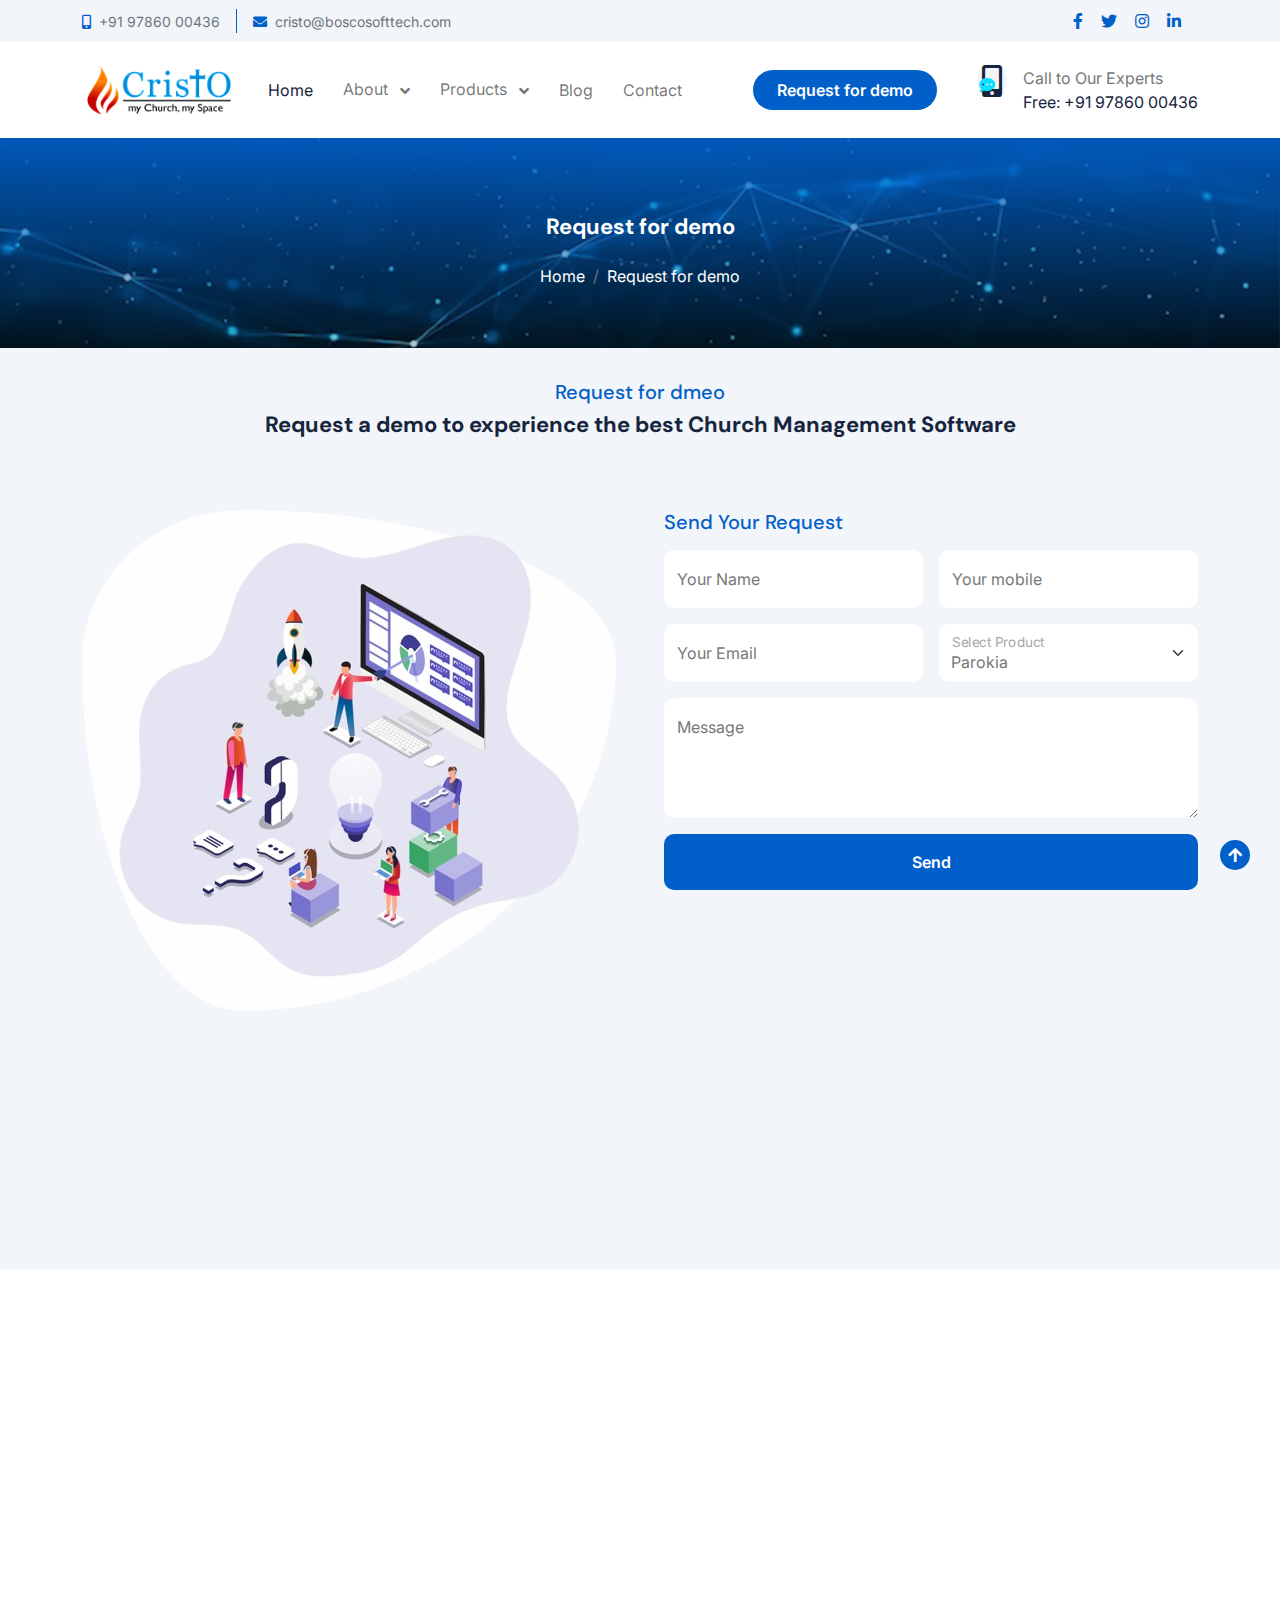
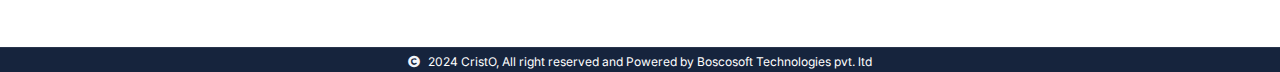
<file: request.html>
<!DOCTYPE html>
<html lang="en">

<head>
    <meta charset="utf-8">
    <title>CristO | Church Management Software</title>
    <meta content="width=device-width, initial-scale=1.0" name="viewport">
    <meta content="" name="keywords">
    <meta content="" name="description">

    <!-- Google Web Fonts -->
    <link rel="preconnect" href="https://fonts.googleapis.com">
    <link rel="preconnect" href="https://fonts.gstatic.com" crossorigin>
    <link
        href="https://fonts.googleapis.com/css2?family=DM+Sans:ital,opsz,wght@0,9..40,100..1000;1,9..40,100..1000&family=Inter:slnt,wght@-10..0,100..900&display=swap"
        rel="stylesheet">

    <!-- Icon Font Stylesheet -->
    <link rel="stylesheet" href="https://use.fontawesome.com/releases/v5.15.4/css/all.css" />
    <link href="https://cdn.jsdelivr.net/npm/bootstrap-icons@1.4.1/font/bootstrap-icons.css" rel="stylesheet">

    <!-- Libraries Stylesheet -->
    <link rel="stylesheet" href="lib/animate/animate.min.css" />
    <link href="lib/lightbox/css/lightbox.min.css" rel="stylesheet">
    <link href="lib/owlcarousel/assets/owl.carousel.min.css" rel="stylesheet">


    <!-- Customized Bootstrap Stylesheet -->
    <link href="css/bootstrap.min.css" rel="stylesheet">

    <!-- Template Stylesheet -->
    <link href="css/style.css" rel="stylesheet">
</head>

<body>

    <!-- Spinner Start -->
    <div id="spinner"
        class="show bg-white position-fixed translate-middle w-100 vh-100 top-50 start-50 d-flex align-items-center justify-content-center">
        <div class="spinner-border text-primary" style="width: 3rem; height: 3rem;" role="status">
            <span class="sr-only">Loading...</span>
        </div>
    </div>
    <!-- Spinner End -->

    <!-- Topbar Start -->
    <div class="container-fluid topbar px-0 px-lg-4 bg-light py-2 d-none d-lg-block">
        <div class="container">
            <div class="row gx-0 align-items-center">
                <div class="col-lg-8 text-center text-lg-start mb-lg-0">
                    <div class="d-flex flex-wrap">
                        <div class="border-end border-primary pe-3">
                            <a href="tel:+91 97860 00436" class="text-muted small"><i
                                    class="fas fa-mobile-alt text-primary me-2"></i>+91 97860 00436</a>
                        </div>
                        <div class="ps-3">
                            <a href="mailto:cristo@boscosofttech.com" class="text-muted small"><i
                                    class="fas fa-envelope text-primary me-2"></i>cristo@boscosofttech.com</a>
                        </div>
                    </div>
                </div>
                <div class="col-lg-4 text-center text-lg-end">
                    <div class="d-flex justify-content-end">
                        <div class="d-flex border-primary pe-3">
                            <a class="btn p-0 text-primary me-3" href="cristo@boscosofttech.com"><i
                                    class="fab fa-facebook-f"></i></a>
                            <a class="btn p-0 text-primary me-3" href="https://twitter.com/Boscosoft1"><i
                                    class="fab fa-twitter"></i></a>
                            <a class="btn p-0 text-primary me-3" href="https://www.instagram.com/cristo_erp/"><i
                                    class="fab fa-instagram"></i></a>
                            <a class="btn p-0 text-primary me-0"
                                href="https://www.linkedin.com/company/81849391/admin/feed/posts/"><i
                                    class="fab fa-linkedin-in"></i></a>
                        </div>
                    </div>
                </div>
            </div>
        </div>
    </div>
    <!-- Topbar End -->

    <!-- Navbar & Hero Start -->
    <div class="container-fluid nav-bar px-0 px-lg-4 py-lg-0">
        <div class="container">
            <nav class="navbar navbar-expand-lg navbar-light">
                <a href="index.html" class="navbar-brand p-0">
                    <!-- <h1 class="text-primary mb-0"><i class="fab fa-slack me-2"></i> CristO</h1> -->
                    <img src="img/logo.png" alt="Logo">
                </a>
                <button class="navbar-toggler" type="button" data-bs-toggle="collapse" data-bs-target="#navbarCollapse">
                    <span class="fa fa-bars"></span>
                </button>
                <div class="collapse navbar-collapse" id="navbarCollapse">
                    <div class="navbar-nav mx-0 mx-lg-auto">
                        <a href="index.html" class="nav-item nav-link active">Home</a>
                        <li class="nav-item dropdown">
                            <a class="nav-link dropdown-toggle" href="about.html" id="navbarDropdown" role="button"
                                data-bs-toggle="dropdown" aria-expanded="false">
                                About
                            </a>
                            <ul class="dropdown-menu" aria-labelledby="navbarDropdown">
                                <li><a class="dropdown-item" href="about.html">Mission</a></li>
                            </ul>
                        </li>
                        <li class="nav-item dropdown">
                            <a class="nav-link dropdown-toggle" href="#" id="navbarDropdown" role="button"
                                data-bs-toggle="dropdown" aria-expanded="false">
                                Products
                            </a>
                            <ul class="dropdown-menu" aria-labelledby="navbarDropdown">
                                <li><a class="dropdown-item" href="https://parish.cristoerp.com" target="_blank"
                                        rel="noopener noreferrer">Parokia</a></li>
                                <li><a class="dropdown-item" href="https://religio.cristoerp.com" target="_blank"
                                        rel="noopener noreferrer">ReligiO</a></li>
                                <li><a class="dropdown-item" href="#">Cathedra</a></li>
                                <li><a class="dropdown-item" href="#">Charisma</a></li>
                            </ul>
                        </li>
                        <a href="index.html#blog" class="nav-item nav-link">Blog</a>
                        <a href="contact.html" class="nav-item nav-link">Contact</a>
                        <div class="nav-btn px-3">
                            <a href="#" class="btn btn-primary rounded-pill py-2 px-4 ms-3 flex-shrink-0"> Request for
                                demo</a>
                        </div>
                    </div>
                </div>
                <div class="d-none d-xl-flex flex-shrink-0 ps-4">
                    <a href="#" class="btn btn-light btn-lg-square rounded-circle position-relative wow tada"
                        data-wow-delay=".9s">
                        <i class="fa fa-mobile-alt fa-2x"></i>
                        <div class="position-absolute" style="top: 7px; right: 12px;">
                            <span><i class="fa fa-comment-dots text-secondary"></i></span>
                        </div>
                    </a>
                    <div class="d-flex flex-column ms-3">
                        <span>Call to Our Experts</span>
                        <a href="tel:+91 97860 00436"><span class="text-dark">Free: +91 97860 00436</span></a>
                    </div>
                </div>
            </nav>
        </div>
    </div>
    <!-- Navbar & Hero End -->
    <!-- Header Start -->
    <div class="container-fluid bg-breadcrumb">
        <div class="container text-center py-5" style="max-width: 900px;">
            <h4 class="text-white display-4 mb-4 wow fadeInDown" data-wow-delay="0.1s">Request for demo</h4>
            <ol class="breadcrumb d-flex justify-content-center mb-0 wow fadeInDown" data-wow-delay="0.3s">
                <li class="breadcrumb-item"><a href="index.html">Home</a></li>
                <li class="breadcrumb-item active text-white">Request for demo</li>
            </ol>
        </div>
    </div>
    <!-- Header End -->


    <!-- About Start -->

    <!-- About End -->
    <div class="container-fluid contact bg-light py-5">
        <div class="container py-5">
            <div class="text-center mx-auto pb-5 wow fadeInUp" data-wow-delay="0.2s" style="max-width: 800px;">
                <h4 class="text-primary">Request for dmeo</h4>
                <h1 class="display-4 mb-4">Request a demo to experience the best Church Management Software</h1>
            </div>
            <div class="row g-5">
                <div class="col-xl-6 wow fadeInLeft" data-wow-delay="0.2s">
                    <div class="contact-img d-flex justify-content-center">
                        <div class="contact-img-inner">
                            <img src="img/request.png" class="img-fluid w-100" alt="Image">
                        </div>
                    </div>
                </div>
                <div class="col-xl-6 wow fadeInRight" data-wow-delay="0.4s">
                    <div>
                        <h4 class="text-primary">Send Your Request</h4>
                        <form class="mt-3" method="post" id="demoRequestForm">
                            <div class="row g-3">
                                <div class="col-lg-12 col-xl-6">
                                    <div class="form-floating">
                                        <input type="text" class="form-control border-0" id="name"
                                            placeholder="Your Name" name="name" required>
                                        <label for="name">Your Name</label>
                                    </div>
                                </div>
                                <div class="col-lg-12 col-xl-6">
                                    <div class="form-floating">
                                        <input type="mobile" class="form-control border-0" id="mobile"
                                            placeholder="mobile" minlength="10" maxlength="10" name="mobile" required>
                                        <label for="mobile">Your mobile</label>
                                    </div>
                                </div>
                                <div class="col-lg-12 col-xl-6">
                                    <div class="form-floating">
                                        <input type="email" class="form-control border-0" id="email"
                                            placeholder="Your Email" name="email" required>
                                        <label for="email">Your Email</label>
                                    </div>
                                </div>
                                <div class="col-lg-12 col-xl-6">
                                    <div class="form-floating">
                                        <select class="form-select border-0" id="products" name="products" required>
                                            <option value="" disabled>Select a product</option>
                                            <option value="parokia">Parokia</option>
                                            <option value="religio">ReligiO</option>
                                            <option value="cathedra">Cathedra</option>
                                            <option value="charisma">Charisma</option>
                                        </select>
                                        <label for="products">Select Product</label>
                                    </div>
                                </div>
                                <div class="col-12">
                                    <div class="form-floating">
                                        <textarea class="form-control border-0" placeholder="Leave a message here"
                                            id="message" style="height: 120px" name="message"></textarea>
                                        <label for="message">Message</label>
                                    </div>

                                </div>
                                <div class="col-12">
                                    <button class="btn btn-primary w-100 py-3">Send</button>
                                </div>
                            </div>
                        </form>
                    </div>
                </div>
                <div class="col-12">
                    <div>
                        <div class="row g-4">
                            <div class="col-md-6 col-lg-3 wow fadeInUp" data-wow-delay="0.2s">
                                <div class="contact-add-item">
                                    <div class="contact-icon text-primary mb-4">
                                        <i class="fas fa-map-marker-alt fa-2x"></i>
                                    </div>
                                    <div>
                                        <h4>Address</h4>
                                        <p class="mb-0">Bosco Soft Technologies Pvt. Ltd, No. 231/77, S.H.C Complex,
                                            Tirupattur TamilNadu , India , 635601</p>
                                    </div>
                                </div>
                            </div>
                            <div class="col-md-6 col-lg-3 wow fadeInUp" data-wow-delay="0.4s">
                                <div class="contact-add-item">
                                    <div class="contact-icon text-primary mb-4">
                                        <a href="mailto:info@boscosofttech.com"><i
                                                class="fas fa-envelope fa-2x"></i></a>
                                    </div>
                                    <div>
                                        <h4>Mail Us</h4>
                                        <p class="mb-0"><a
                                                href="mailto:info@boscosofttech.com">info@boscosofttech.com</a></p>
                                    </div>
                                </div>
                            </div>
                            <div class="col-md-6 col-lg-3 wow fadeInUp" data-wow-delay="0.6s">
                                <div class="contact-add-item">
                                    <div class="contact-icon text-primary mb-4">
                                        <a href="tel:+91 97860 00436"><i class="fa fa-mobile-alt fa-2x"></i></a>
                                    </div>
                                    <div>
                                        <h4>Telemobile</h4>
                                        <p class="mb-0"><a href="tel:+91 97860 00436">+91 97860 00436</a></p>
                                    </div>
                                </div>
                            </div>
                            <div class="col-md-6 col-lg-3 wow fadeInUp" data-wow-delay="0.8s">
                                <div class="contact-add-item">
                                    <div class="contact-icon text-primary mb-4">
                                        <a href="https://boscosofttech.com/" target="_blank"><i
                                                class="fab fa-firefox-browser fa-2x"></i></a>
                                    </div>
                                    <div>
                                        <h4>Website</h4>
                                        <p class="mb-0"><a href="https://boscosofttech.com/"
                                                target="_blank">https://boscosofttech.com/</a></p>
                                    </div>
                                </div>
                            </div>
                        </div>
                    </div>
                </div>
            </div>
        </div>
        <br />
    </div>
    <br />
    <!-- Footer Start -->
    <div class="container-fluid footer py-5 wow fadeIn" data-wow-delay="0.2s">
        <div class="container py-5">
            <div class="row g-5">
                <div class="col-xl-9">
                    <div class="mb-5">
                        <div class="row g-4">
                            <div class="col-md-6 col-lg-6 col-xl-5">
                                <div class="footer-item">
                                    <a href="index.html" class="p-0">
                                        <img src="img/newlogo.png" class="footer-logo" alt="Logo">
                                    </a>
                                    <p class="text-white mb-4 text-center">© 2024 CristO
                                        Powered by <a href="https://boscosofttech.com/" class="text-white footlink"
                                            target="_blank" rel="noreferrer"> Boscosoft Technologies pvt. ltd</a>
                                        <br />
                                        <a href="https://boscosofttech.com/terms-of-use" class="text-white footlink"
                                            target="_blank" rel="noreferrer">Terms & Conditions</a> |
                                        <a href="https://boscosofttech.com/privacy-policy" class="text-white footlink"
                                            target="_blank" rel="noreferrer">Privacy Policy</a>
                                    </p>
                                    <div class="footer-btn d-flex" style="margin-left: 8rem;">
                                        <a class="btn btn-md-square rounded-circle me-3" href="#"><i
                                                class="fab fa-facebook-f"></i></a>
                                        <a class="btn btn-md-square rounded-circle me-3" href="#"><i
                                                class="fab fa-twitter"></i></a>
                                        <a class="btn btn-md-square rounded-circle me-3" href="#"><i
                                                class="fab fa-instagram"></i></a>
                                        <a class="btn btn-md-square rounded-circle me-0" href="#"><i
                                                class="fab fa-linkedin-in"></i></a>
                                    </div>
                                </div>
                            </div>
                            <div class="col-md-6 col-lg-6 col-xl-3">
                                <div class="footer-item">
                                    <h4 class="text-white mb-4">Products</h4>
                                    <a href="#" class="foot-menu text-white"><i class="fas fa-angle-right me-2"></i>
                                        Parokia</a>
                                    <a href="#" class="foot-menu text-white"><i class="fas fa-angle-right me-2"></i>
                                        ReligiO</a>
                                    <a href="#" class="foot-menu text-white"><i class="fas fa-angle-right me-2"></i>
                                        Charisma</a>
                                    <a href="#" class="foot-menu text-white"><i class="fas fa-angle-right me-2"></i>
                                        Cathedra</a>
                                </div>
                            </div>
                            <div class="col-md-6 col-lg-6 col-xl-4">
                                <div class="footer-item">
                                    <h4 class="text-white mb-4">Registered Office</h4>
                                    <p class="text-white mb-3">Bosco Soft Technologies Pvt. Ltd.<br />
                                        No. 231/77, S.H.C Complex<br />
                                        Vaniyambadi Road, Tirupattur<br />
                                        Tamil Nadu, India, 635 601<br />
                                        <i class="fas fa-mobile-alt me-2"></i><a href="tel:+91 96268 00800"
                                            class="text-white foot-menu">+91 96268 00800</a><br />
                                        <i class="fas fa-envelope me-2"></i><a href="mailto:info@boscosofttech.com"
                                            class="text-white foot-menu">info@boscosofttech.com</a>
                                    </p>
                                </div>
                            </div>
                        </div>
                    </div>
                </div>

                <div class="col-xl-3">
                    <div class="footer-item">
                        <h4 class="text-white mb-4">Resource Center</h4>
                        <p class="text-white mb-3">Bosco Soft Technologies Pvt. Ltd.<br />
                            Guezou Nagar, Yelagiri Hills,<br />
                            Tirupattur, TamilNadu, 635853<br />
                            <i class="fas fa-mobile-alt me-2"></i><a href="tel:+91 97860 00436"
                                class="text-white foot-menu">+91 97860 00436</a><br />
                            <i class="fas fa-envelope me-2"></i><a href="mailto:cristo@boscosofttech.com"
                                class="text-white foot-menu">cristo@boscosofttech.com</a>
                        </p>
                    </div>
                </div>
            </div>
        </div>
    </div>
    <!-- Footer End -->

    <!-- Copyright Start -->
    <div class="container-fluid copyright py-4">
        <div class="container">
            <div class="row g-4 align-items-center">
                <div class="col-md-12 text-center mb-md-0">
                    <span class="text-body"><a href="#" class="text-white"><i
                                class="fas fa-copyright text-light me-2"></i>2024 CristO</a>, All right
                        reserved and Powered by <a href="https://boscosofttech.com/" class="text-white footlink"
                            target="_blank" rel="noreferrer"> Boscosoft Technologies pvt. ltd</a></span>
                </div>
            </div>
        </div>
    </div>
    <!-- Copyright End -->



    <!-- Back to Top -->
    <a href="#" class="btn btn-primary btn-lg-square rounded-circle back-to-top"><i class="fa fa-arrow-up"></i></a>


    <!-- JavaScript Libraries -->
    <script src="https://ajax.googleapis.com/ajax/libs/jquery/3.6.4/jquery.min.js"></script>
    <script src="https://cdn.jsdelivr.net/npm/bootstrap@5.0.0/dist/js/bootstrap.bundle.min.js"></script>
    <script src="lib/wow/wow.min.js"></script>
    <script src="lib/easing/easing.min.js"></script>
    <script src="lib/waypoints/waypoints.min.js"></script>
    <script src="lib/counterup/counterup.min.js"></script>
    <script src="lib/lightbox/js/lightbox.min.js"></script>
    <script src="lib/owlcarousel/owl.carousel.min.js"></script>


    <!-- Template Javascript -->
    <script src="js/main.js"></script>
    <script>
        document.getElementById('demoRequestForm').addEventListener('submit', function (e) {
            e.preventDefault();

            const name = document.getElementById('name').value;
            const mobile = document.getElementById('mobile').value;
            const email = document.getElementById('email').value;
            const products = document.getElementById('products').value;
            const message = document.getElementById('message').value;

            const data = {
                name: name,
                mobile: mobile,
                email: email,
                products: products,
                message: message
            };

            fetch('https://cms.uacind.org/api/cristo/contact', {
                method: 'POST',
                headers: {
                    'Content-Type': 'application/json',
                },
                body: JSON.stringify(data),
            })
                .then(response => {
                    console.log(response);
                    return response.json();
                })
                .then(data => {
                    document.getElementById('responseMessage').innerHTML = '<div class="alert alert-success">Your request has been sent successfully.</div>';
                })
                .catch((error) => {
                    console.error('Error:', error);
                    document.getElementById('responseMessage').innerHTML = '<div class="alert alert-danger">There was an error sending your request. Please try again later.</div>';
                });
        });
    </script>
</body>

</html>
</file>
<file: css/style.css>
/*** Spinner Start ***/
#spinner {
    opacity: 0;
    visibility: hidden;
    transition: opacity .5s ease-out, visibility 0s linear .5s;
    z-index: 99999;
}

#spinner.show {
    transition: opacity .5s ease-out, visibility 0s linear 0s;
    visibility: visible;
    opacity: 1;
}
/*** Spinner End ***/

.back-to-top {
    position: fixed;
    right: 30px;
    bottom: 30px;
    transition: 0.5s;
    z-index: 99;
}


/*** Button Start ***/
.btn {
    font-weight: 600;
    transition: .5s;
}

.btn-square {
    width: 32px;
    height: 32px;
}

.btn-sm-square {
    width: 30px;
    height: 30px;
}

.btn-md-square {
    width: 24px;
    height: 24px;
}

.btn-lg-square {
    width: 30px;
    height: 30px;
}

.btn-xl-square {
    width: 30px;
    height: 30px;
}

.btn-square,
.btn-sm-square,
.btn-md-square,
.btn-lg-square,
.btn-xl-square {
    padding: 0;
    display: flex;
    align-items: center;
    justify-content: center;
    font-weight: normal;
}

.btn.btn-primary {
    color: var(--bs-white);
    border: none;
}

.btn.btn-primary:hover {
    background: var(--bs-dark);
    color: var(--bs-white);
}

.btn.btn-light {
    color: var(--bs-primary);
    border: none;
}

.btn.btn-light:hover {
    color: var(--bs-white);
    background: var(--bs-dark);
}

.btn.btn-dark {
    color: var(--bs-white);
    border: none;
}

.btn.btn-dark:hover {
    color: var(--bs-primary);
    background: var(--bs-light);
}


/*** Topbar Start ***/ 
.topbar .dropdown-toggle::after {
    border: none;
    content: "\f107";
    font-family: "Font Awesome 5 Free";
    font-weight: 600;
    vertical-align: middle;
    margin-left: 8px;
    color: var(--bs-primary);
}

.topbar .dropdown .dropdown-menu a:hover {
    background: var(--bs-primary);
    color: var(--bs-white);
}

.topbar .dropdown .dropdown-menu {
    transform: rotateX(0deg);
    visibility: visible;
    background: var(--bs-light);
    padding-top: 10px;
    border: 0;
    transition: .5s;
    opacity: 1;
}
/*** Topbar End ***/


/*** Navbar Start ***/
.nav-bar {
    background: var(--bs-white);
    transition: 1s;
}

.navbar-light .navbar-brand img {
    max-height: 60px;
    transition: .5s;
}

.nav-bar .navbar-light .navbar-brand img {
    max-height: 50px;
}

.navbar .navbar-nav .nav-item .nav-link {
    padding: 0;
}

.navbar .navbar-nav .nav-item {
    display: flex;
    align-items: center;
    padding: 15px;
}

.navbar-light .navbar-nav .nav-item:hover,
.navbar-light .navbar-nav .nav-item.active,
.navbar-light .navbar-nav .nav-item:hover .nav-link,
.navbar-light .navbar-nav .nav-item.active .nav-link {
    color: var(--bs-primary);
}

@media (max-width: 991px) {
    .navbar {
        padding: 20px 0;
    }

    .navbar .navbar-nav .nav-link {
        padding: 0;
    }

    .navbar .navbar-nav .nav-item {
        display: flex;
        padding: 20px;
        flex-direction: column;
        justify-content: start;
        align-items: start;
    }

    .navbar .navbar-nav .nav-btn {
        display: flex;
        justify-content: start;
    }

    .navbar .navbar-nav {
        width: 100%;
        display: flex;
        margin-top: 20px;
        padding-bottom: 20px;
        background: var(--bs-light);
        border-radius: 10px;
    }

    .navbar.navbar-expand-lg .navbar-toggler {
        padding: 8px 15px;
        border: 1px solid var(--bs-primary);
        color: var(--bs-primary);
    }
}

.navbar .dropdown-toggle::after {
    border: none;
    content: "\f107";
    font-family: "Font Awesome 5 Free";
    font-weight: 600;
    vertical-align: middle;
    margin-left: 8px;
}

.dropdown .dropdown-menu .dropdown-item:hover {
    background: var(--bs-primary);
    color: var(--bs-white);
}

@media (min-width: 992px) {
    .navbar {
        padding: 20px 0;
    }

    .navbar .nav-btn {
        display: flex;
        align-items: center;
        justify-content: end;
    }

    .navbar .navbar-nav {
        width: 100%;
        display: flex;
        justify-content: center;
        align-items: center;
        border-radius: 10px;
    }

    .navbar .navbar-nav .nav-btn {
        width: 100%;
        display: flex;
        margin-left: auto;
    }

    .navbar .nav-item .dropdown-menu {
        display: block;
        visibility: hidden;
        top: 100%;
        transform: rotateX(-75deg);
        transform-origin: 0% 0%;
        border: 0;
        border-radius: 10px;
        transition: .5s;
        opacity: 0;
    }

    .navbar .nav-item:hover .dropdown-menu {
        transform: rotateX(0deg);
        visibility: visible;
        margin-top: 20px;
        background: var(--bs-light);
        transition: .5s;
        opacity: 1;
    }
}
/*** Navbar End ***/


/*** Carousel Hero Header Start ***/
.header-carousel .header-carousel-item {
    height: 700px;
}

.header-carousel .owl-nav .owl-prev,
.header-carousel .owl-nav .owl-next {
    position: absolute;
    width: 60px;
    height: 60px;
    border-radius: 60px;
    background: var(--bs-light);
    color: var(--bs-primary);
    font-size: 26px;
    display: flex;
    align-items: center;
    justify-content: center;
    transition: 0.5s;
}

.header-carousel .owl-nav .owl-prev {
    bottom: 30px;
    left: 50%;
    transform: translateX(-50%);
    margin-left: 30px;
}
.header-carousel .owl-nav .owl-next {
    bottom: 30px;
    right: 50%;
    transform: translateX(-50%);
    margin-right: 30px;
}

.header-carousel .owl-nav .owl-prev:hover,
.header-carousel .owl-nav .owl-next:hover {
    box-shadow: inset 0 0 100px 0 var(--bs-secondary);
    color: var(--bs-white);
}

.header-carousel .header-carousel-item .carousel-caption {
    position: absolute;
    width: 100%;
    height: 100%;
    left: 0;
    bottom: 0;
    background: rgba(0, 0, 0, .2);
    display: flex;
    align-items: center;
}

@media (max-width: 991px) {
    .header-carousel .header-carousel-item .carousel-caption {
        padding-top: 45px;
    }

    .header-carousel .header-carousel-item {
        height: 1300px;
    }
}

@media (max-width: 767px) {
    .header-carousel .header-carousel-item {
        height: 950px;
    }

    .header-carousel .owl-nav .owl-prev {
        bottom: -30px;
        left: 50%;
        transform: translateX(-50%);
        margin-left: -45px;
    }

    .header-carousel .owl-nav .owl-next {
        bottom: -30px;
        left: 50%;
        transform: translateX(-50%);
        margin-left: 45px;
    }
}
/*** Carousel Hero Header End ***/


/*** Single Page Hero Header Start ***/
.bg-breadcrumb {
    position: relative;
    overflow: hidden;
    background: linear-gradient(rgba(1, 95, 201, 0.9), rgba(0, 0, 0, 0.2)), url(../img/mission.jpg);
    background-position: center center;
    background-repeat: no-repeat;
    background-size: cover;
    padding: 60px 0 60px 0;
    transition: 0.5s;
}

.bg-breadcrumb .breadcrumb {
    position: relative;
}

.bg-breadcrumb .breadcrumb .breadcrumb-item a {
    color: var(--bs-white);
}
/*** Single Page Hero Header End ***/


/*** Feature Start ***/
.feature .feature-item {
    border-radius: 10px;
    background: var(--bs-white);
    transition: 0.5s;
}

.feature .feature-item:hover {
    background: var(--bs-primary);
}

.feature .feature-item .feature-icon {
    position: relative;
    width: 100px;
    display: inline-flex;
    align-items: center;
    justify-content: center;
    border-bottom-left-radius: 10px;
    border-bottom-right-radius: 10px;
    background: var(--bs-light);
}

.feature .feature-item:hover .feature-icon i {
    z-index: 9;
}

.feature .feature-item .feature-icon::after {
    content: "";
    position: absolute;
    width: 100%;
    height: 0;
    top: 0;
    left: 0;
    border-bottom-left-radius: 10px;
    border-bottom-right-radius: 10px;
    background: var(--bs-dark);
    transition: 0.5s;
    z-index: 1;
}

.feature .feature-item:hover .feature-icon::after {
    height: 100%;
}

.feature .feature-item .feature-icon {
    color: var(--bs-primary);
}

.feature .feature-item .feature-icon,
.feature .feature-item h4,
.feature .feature-item p {
    transition: 0.5s;
}

.feature .feature-item:hover .feature-icon {
    color: var(--bs-white);
}
.feature .feature-item:hover h4,
.feature .feature-item:hover p {
    color: var(--bs-white);
}

.feature .feature-item:hover a.btn {
    background: var(--bs-white);
    color: var(--bs-primary);
}

.feature .feature-item:hover a.btn:hover {
    background: var(--bs-dark);
    color: var(--bs-white);
}
/*** Feature End ***/


/*** Service Start ***/
.service .service-item {
    border-radius: 10px;
}
.service .service-item .service-img {
    position: relative;
    overflow: hidden;
    border-top-left-radius: 10px;
    border-top-right-radius: 10px;
}

.service .service-item .service-img img {
    transition: 0.5s;
}

.service .service-item:hover .service-img img {
    transform: scale(1.1);
}

.service .service-item .service-img::after {
    content: "";
    position: absolute;
    width: 100%;
    height: 0;
    top: 0;
    left: 0;
    border-top-left-radius: 10px;
    border-top-right-radius: 10px;
    background: rgba(1, 95, 201, .2);
    transition: 0.5s;
    z-index: 1;
}

.service .service-item:hover .service-img::after {
    height: 100%;
}

.service .service-item .service-img .service-icon {
    position: absolute;
    width: 70px;
    bottom: 0;
    right: 25px;
    border-top-left-radius: 10px;
    border-top-right-radius: 10px;
    background: var(--bs-light);
    display: flex;
    align-items: center;
    justify-content: center;
    transition: 0.5s;
    z-index: 9;
}

.service .service-item .service-img .service-icon i {
    color: var(--bs-primary);
    transition: 0.5s;
}

.service .service-item:hover .service-img .service-icon i {
    transform: rotateX(360deg);
    color: var(--bs-white);
}

.service .service-item:hover .service-img .service-icon {
    bottom: 0;
    color: var(--bs-white);
    background: var(--bs-primary);
}

.service .service-content {
    position: relative;
    border-bottom-left-radius: 10px;
    border-bottom-right-radius: 10px;
    background: var(--bs-light);
}

.service .service-item .service-content .service-content-inner {
    position: relative;
    z-index: 9;
}

.service .service-item .service-content .service-content-inner .h4,
.service .service-item .service-content .service-content-inner p {
    transition: 0.5s;
}

.service .service-item:hover .service-content .service-content-inner .h4,
.service .service-item:hover .service-content .service-content-inner p {
    color: var(--bs-white);
}

.service .service-item:hover .service-content .service-content-inner .btn.btn-primary {
    color: var(--bs-primary);
    background: var(--bs-white);
}

.service .service-item:hover .service-content .service-content-inner .btn.btn-primary:hover {
    color: var(--bs-white);
    background: var(--bs-dark);
}

.service .service-item:hover .service-content .service-content-inner .h4:hover {
    color: var(--bs-dark);
}

.service .service-item .service-content::after {
    content: "";
    position: absolute;
    width: 100%;
    height: 0;
    bottom: 0;
    left: 0;
    border-bottom-left-radius: 10px;
    border-bottom-right-radius: 10px;
    background: var(--bs-primary);
    transition: 0.5s;
    z-index: 1;
}

.service .service-item:hover .service-content::after {
    height: 100%;
}
/*** Service End ***/


/*** FAQs Start ***/
.faq-section .accordion .accordion-item .accordion-header .accordion-button {
    color: var(--bs-white);
    background: rgba(1, 95, 201, .8);
    font-size: 18px;
}

.faq-section .accordion .accordion-item .accordion-header .accordion-button.collapsed {
    color: var(--bs-primary);
    background: var(--bs-light);
}
/*** FAQs End ***/


/*** Blog Start ***/
.blog .blog-item {
    border-radius: 10px;
    transition: 0.5s;
}

.blog .blog-item:hover {
    box-shadow: 0 0 45px rgba(0, 0, 0, .1);
}

.blog .blog-item:hover .blog-content {
    background: var(--bs-white);
}

.blog .blog-item .blog-img {
    border-top-left-radius: 10px;
    border-top-right-radius: 10px;
    position: relative;
    overflow: hidden;
}

.blog .blog-item .blog-img img {
    transition: 0.5s;
}

.blog .blog-item:hover .blog-img img {
    transform: scale(1.2);
}

.blog .blog-item .blog-img::after {
    content: "";
    position: absolute;
    width: 100%;
    height: 0;
    top: 0;
    left: 0;
    border-top-left-radius: 10px;
    border-top-right-radius: 10px;
    background: rgba(1, 95, 201, .2);
    transition: 0.5s;
    z-index: 1;
}

.blog .blog-item:hover .blog-img::after {
    height: 100%;
}

.blog .blog-item .blog-img .blog-categiry {
    position: absolute;
    bottom: 0;
    right: 0;
    border-top-left-radius: 10px;
    display: inline-flex;
    color: var(--bs-white);
    background: var(--bs-primary);
    z-index: 9;
}

.blog .blog-item .blog-content {
    border-bottom-left-radius: 10px;
    border-bottom-right-radius: 10px;
    background: var(--bs-light);
}

.blog .blog-item .blog-content a.btn {
    color: var(--bs-dark);
}

.blog .blog-item:hover .blog-content a.btn:hover {
    color: var(--bs-primary);
}
/*** Blog End ***/


/*** Team Start ***/
.team .team-item .team-img {
    position: relative;
    overflow: hidden;
    border-top-left-radius: 10px;
    border-top-right-radius: 10px;
} 

.team .team-item .team-img img {
    transition: 0.5s;
}

.team .team-item:hover .team-img img {
    transform: scale(1.1);
}

.team .team-item .team-img::after {
    content: "";
    position: absolute;
    width: 100%;
    height: 0;
    top: 0;
    left: 0;
    border-top-left-radius: 10px;
    border-top-right-radius: 10px;
    transition: 0.5s;
}

.team .team-item:hover .team-img::after {
    height: 100%;
    background: rgba(255, 255, 255, 0.3);
}

.team .team-item .team-img .team-icon {
    position: absolute;
    bottom: 20px;
    right: 20px;
    margin-bottom: -100%;
    transition: 0.5s;
    z-index: 9;
}

.team .team-item:hover .team-img .team-icon {
    margin-bottom: 0;
}

.team .team-item .team-title {
    color: var(--bs-white);
    background: var(--bs-primary);
    border-bottom-left-radius: 10px;
    border-bottom-right-radius: 10px;
    transition: 0.5s;
}

.team .team-item .team-title h4 {
    color: var(--bs-white);
}

.team .team-item:hover .team-title {
    background: var(--bs-dark);
}
/*** Team End ***/


/*** Testimonial Start ***/
.testimonial-carousel .owl-stage-outer {
    margin-top: 58px;
    margin-right: -1px;
}

.testimonial .owl-nav .owl-prev {
    position: absolute;
    top: -58px;
    left: 0;
    background: var(--bs-primary);
    color: var(--bs-white);
    padding: 5px 30px;
    border-radius: 30px;
    transition: 0.5s;
}

.testimonial .owl-nav .owl-prev:hover {
    background: var(--bs-dark);
    color: var(--bs-white);
}

.testimonial .owl-nav .owl-next {
    position: absolute;
    top: -58px;
    right: 0;
    background: var(--bs-primary);
    color: var(--bs-white);
    padding: 5px 30px;
    border-radius: 30px;
    transition: 0.5s;
}

.testimonial .owl-nav .owl-next:hover {
    background: var(--bs-dark);
    color: var(--bs-white);
}
/*** Testimonial End ***/


/*** Contact Start ***/
.contact .contact-img {
    position: relative;
}

.contact .contact-img::after {
    content: "";
    position: absolute;
    width: 100%;
    height: 100%;
    top: 0;
    left: 0;
    border-radius: 30% 70% 70% 30% / 30% 30% 70% 70%;
    background: rgba(255, 255, 255, 0.9);
    z-index: 1;
    animation-name: image-efects;
    animation-duration: 10s;
    animation-delay: 1s;
    animation-iteration-count: infinite;
    animation-direction: alternate;
    transition: 0.5s
}

@keyframes image-efects {
    0%  {border-radius: 30% 70% 70% 30% / 30% 30% 70% 70%;}

    25% {border-radius: 35% 65% 27% 73% / 71% 25% 75% 29%;}

    50% {border-radius: 41% 59% 45% 55% / 32% 21% 79% 68%;}

    75% {border-radius: 69% 31% 39% 61% / 70% 83% 17% 30%;}

    100% {border-radius: 30% 70% 70% 30% / 30% 30% 70% 70%;}
}

.contact .contact-img .contact-img-inner {
    position: relative;
    z-index: 9;
}
/*** Contact End ***/


/*** Footer Start ***/
.footer {
    background: var(--bs-dark);
}

.footer .footer-item {
    display: flex;
    flex-direction: column;
}

.footer .footer-item a {
    line-height: 35px;
    color: var(--bs-body);
    transition: 0.5s;
    font-size: 13px;
}

.footer .footer-item p {
    line-height: 35px;
    font-size: 13px;
}

.footer .footer-item a:hover {
    color: var(--bs-primary);
}

.footer .footer-item .footer-btn a,
.footer .footer-item .footer-btn a i {
    transition: 0.5s;
}

.footer .footer-item .footer-btn a:hover {
    background: var(--bs-white);
}

.footer .footer-item .footer-btn a:hover i {
    color: var(--bs-primary);
}


.footer .footer-item .footer-instagram {
    position: relative;
    overflow: hidden;
}

.footer .footer-item .footer-instagram img {
    transition: 0.5s;
}

.footer .footer-item .footer-instagram:hover img {
    transform: scale(1.2);
}

.footer .footer-item .footer-instagram .footer-search-icon {
    position: absolute;
    width: 100%;
    height: 100%;
    top: 0;
    left: 0;
    display: flex;
    align-items: center;
    justify-content: center;
    transition: 0.5s;
    opacity: 0;
}

.footer .footer-item .footer-instagram:hover .footer-search-icon {
    opacity: 1;
    background: rgba(0, 0, 0, .6);
}

.footer .footer-item .footer-btn a {
    background: var(--bs-light);
    color: var(--bs-primary);
}

.footer .footer-item .footer-btn a:hover {
    background: var(--bs-primary);
}

.footer .footer-item .footer-btn a:hover i {
    color: var(--bs-white);
}
/*** Footer End ***/


/*** copyright Start ***/
.copyright {
    background: var(--bs-dark);
    border-top: 1px solid rgba(255, 255, 255, .08);
}
/*** copyright end ***/


#hero .carousel, #hero .carousel-inner, #hero .carousel-item, #hero .carousel-item::before {
    position: absolute;
    top: 0;
    right: 0;
    left: 0;
    bottom: 0;
    background-size: cover; /* Ensures the image covers the entire area */
    background-repeat: no-repeat; /* Prevents the background from repeating */
}

#hero {
    width: 100%;
    height: 70vh !important;
    background-color: rgba(63, 73, 83, 0.8);
    overflow: hidden;
    position: relative;
}

#hero .carousel-indicators li {
    list-style-type: none;
    cursor: pointer;
    background: #fff;
    overflow: hidden;
    border: 0;
    width: 12px;
    height: 12px;
    border-radius: 50px;
    opacity: 0.6;
    transition: 0.3s;
}

#hero .carousel-indicators li.active {
    opacity: 1;
    background: #018bd2;
}

.carousel-indicators li::before,
.carousel-indicators li::after {
    position: absolute;
    left: 0;
    display: inline-block;
    width: 100%;
    height: 10px;
    content: "";
}

.overlay {
    position: absolute;
    top: 0;
    left: 0;
    width: 100%;
    height: 100%;
    background-color: rgba(0, 0, 0, 0.5); /* Semi-transparent overlay */
}

#hero .carousel-container {
    display: flex;
    flex-direction: column; /* Aligns title and content vertically */
    justify-content: center; /* Centers content vertically */
    align-items: center; /* Centers content horizontally */
    position: absolute;
    bottom: 0;
    top: 70px;
    left: 50px;
    right: 50px;
    text-align: center; /* Centers the text */
}

#hero h2 {
    color: white; /* Sets title color to white */
    margin-bottom: 20px; /* Adds space below the title */
}

#hero p {
    color: white; /* Sets paragraph color to white */
    text-align: center; 
}

#Welcome-title{
    font-size: 35px !important;
    font-weight: 700;
}

.five_column .grid_show_case .grid_box {
    width: 20%;
    padding: 0px 12px;
    margin-bottom: 25px;
}

#counter{
    text-align: center;
    display: flex;
    align-items: center;
    justify-content: center;
    padding: 40px 0px;
    width: 100%;
  }
  #counter .item{
    background: #fff;
    width: 200px;
    padding: 35px 40px;
    margin: 10px;
    text-align: center;
    border-radius: 20px;
    -webkit-box-shadow: 0px 0px 38px -8px rgba(0,0,0,0.34);
  -moz-box-shadow: 0px 0px 38px -8px rgba(0,0,0,0.34);
  box-shadow: 0px 0px 38px -8px rgba(0,0,0,0.34);
  } 
  #counter .item .count{
    color: #e8b12d;
    margin-bottom: 5px;
    font-size: 30px;
  }
  #counter .item h3{
    color: #4f4e28;
    text-transform: capitalize;
  }

.footer-logo {
    margin-left: 5rem;
}

.footlink:hover{
    color: #dc3545 !important;
}

.foot-menu:hover {
    color: #dc3545 !important;
}
</file>
